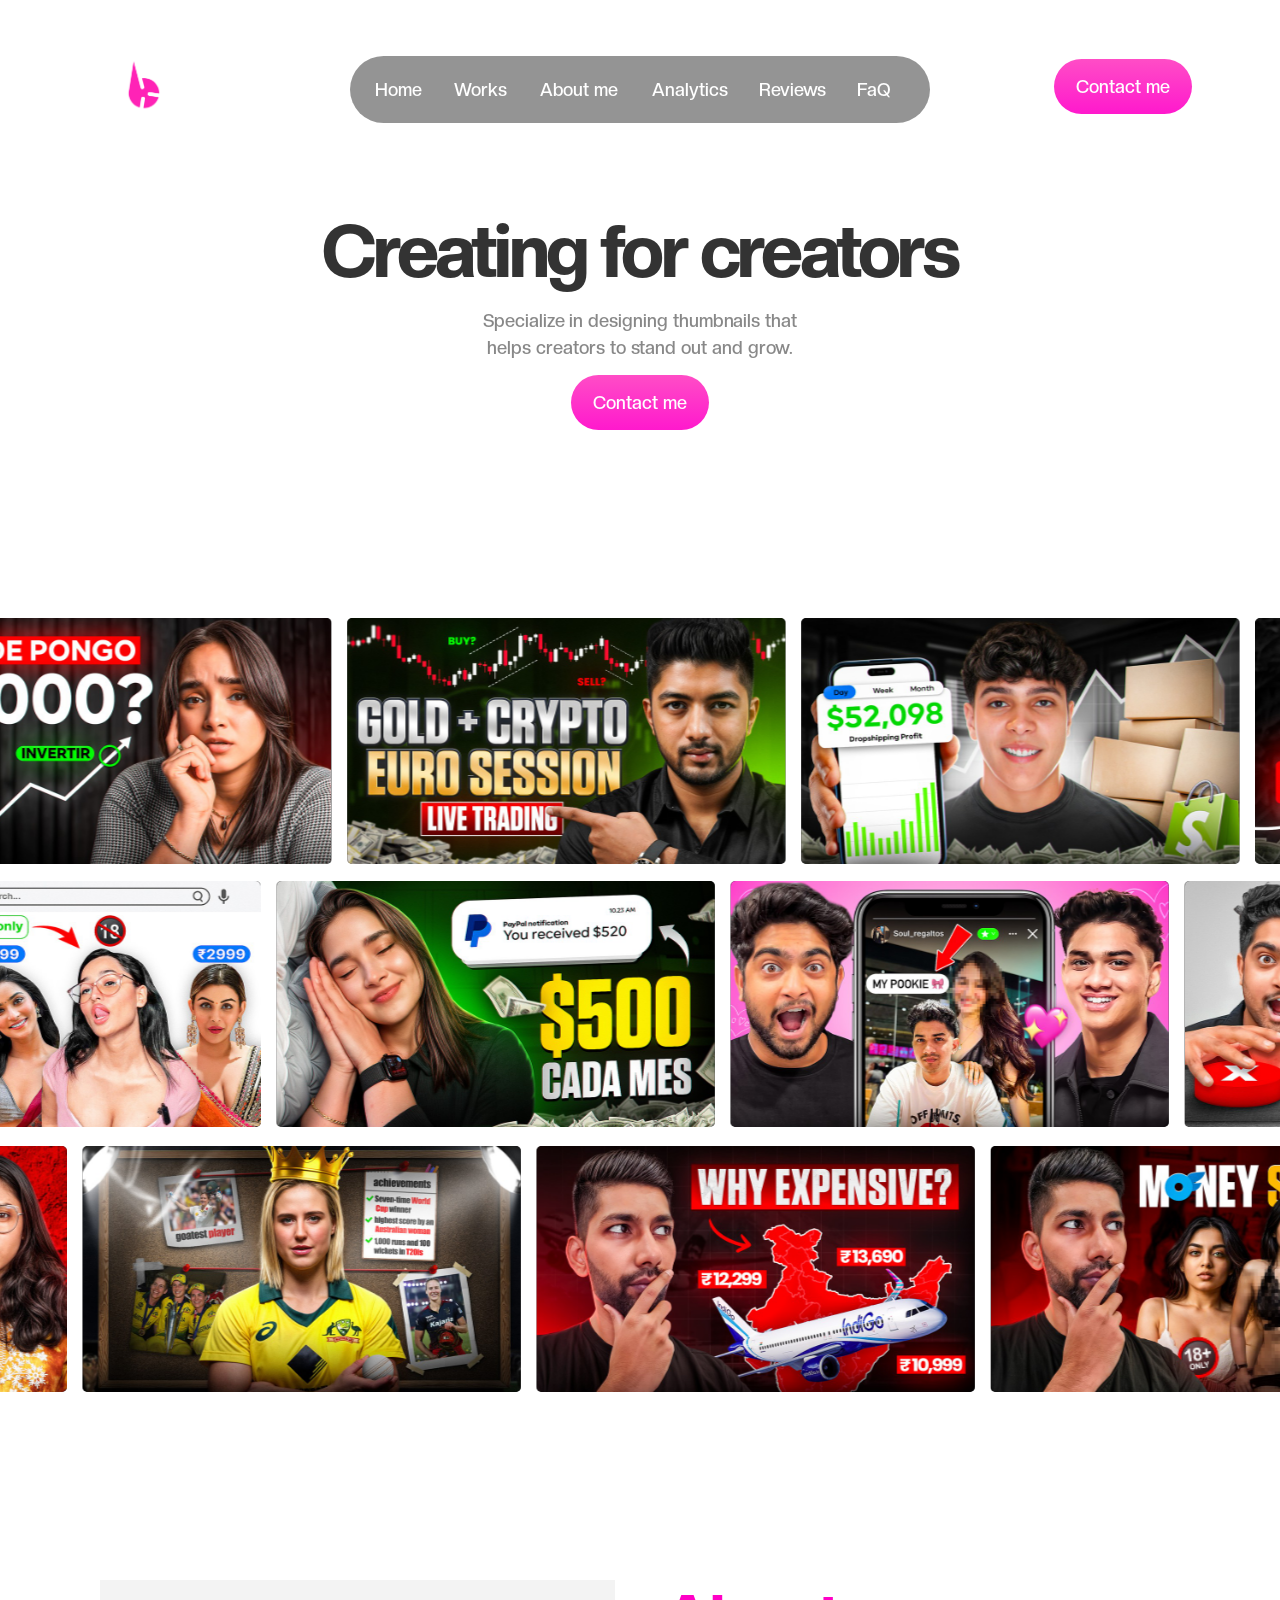
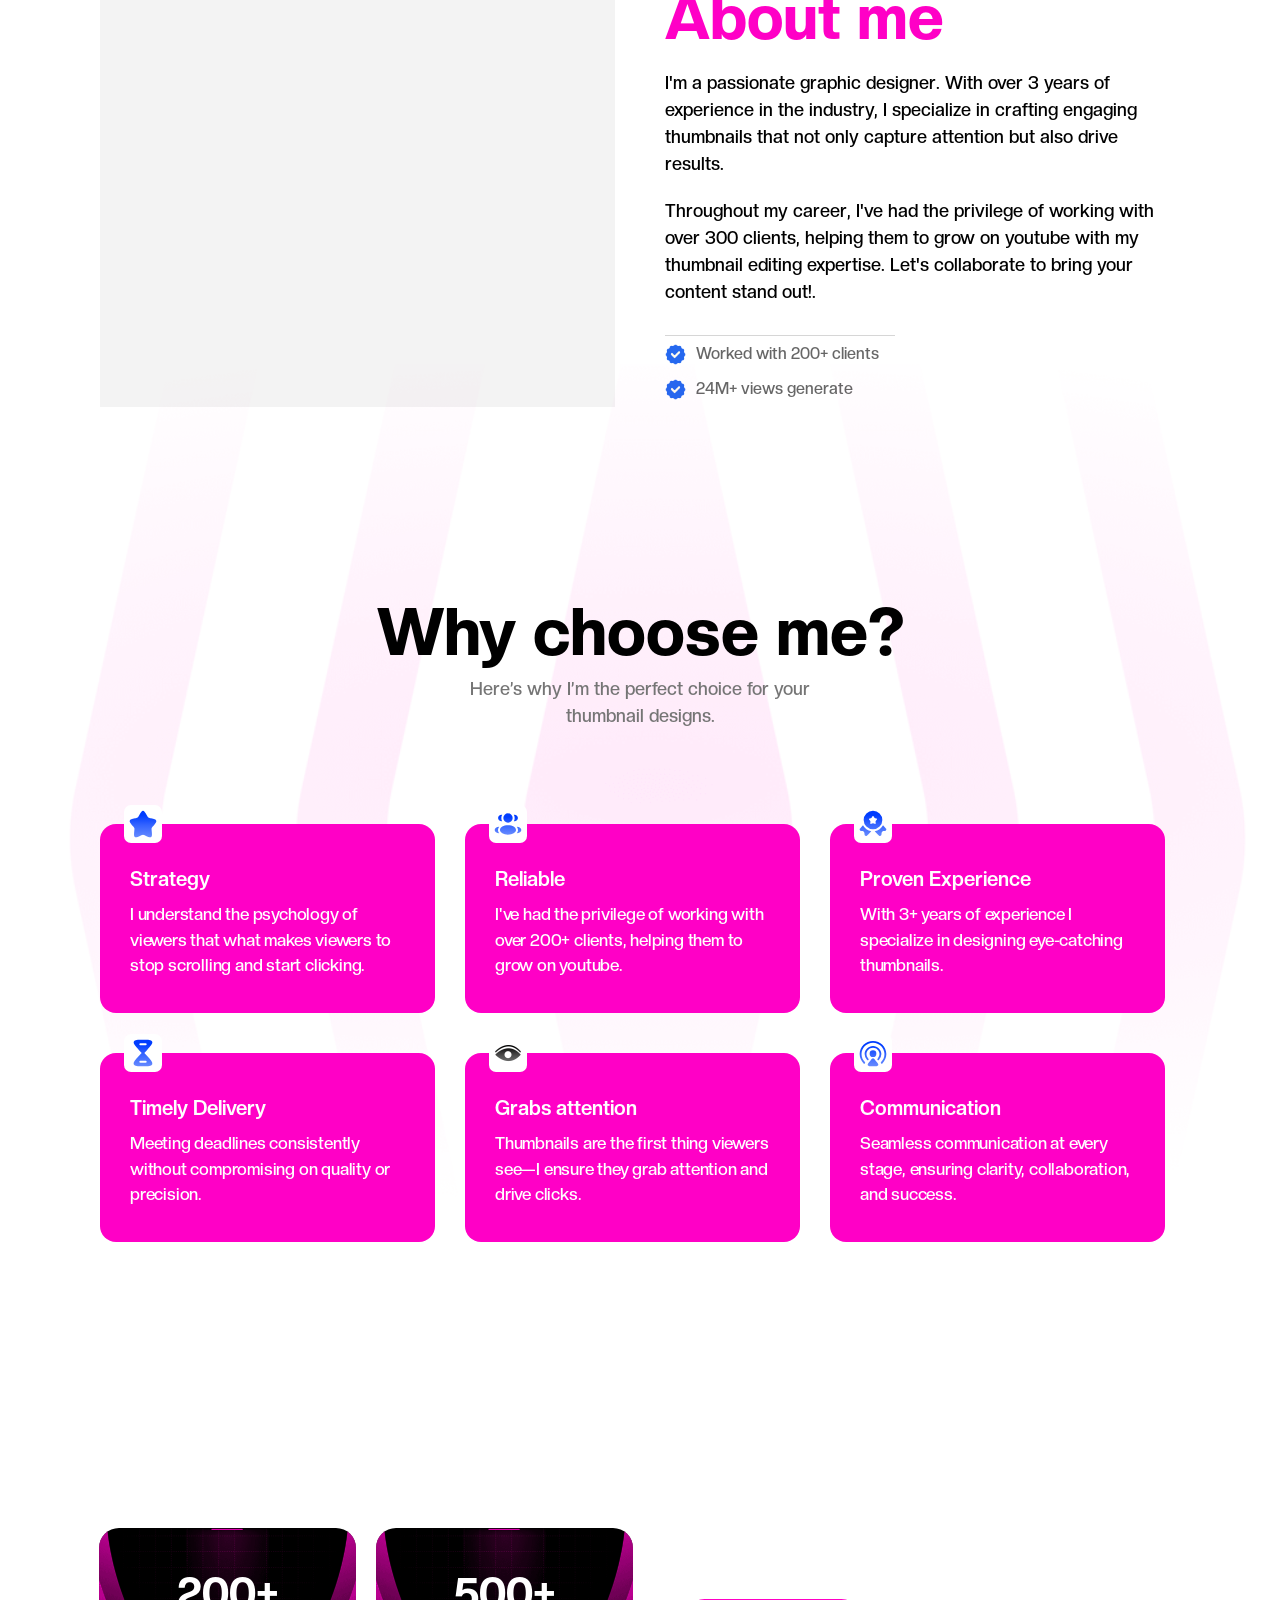
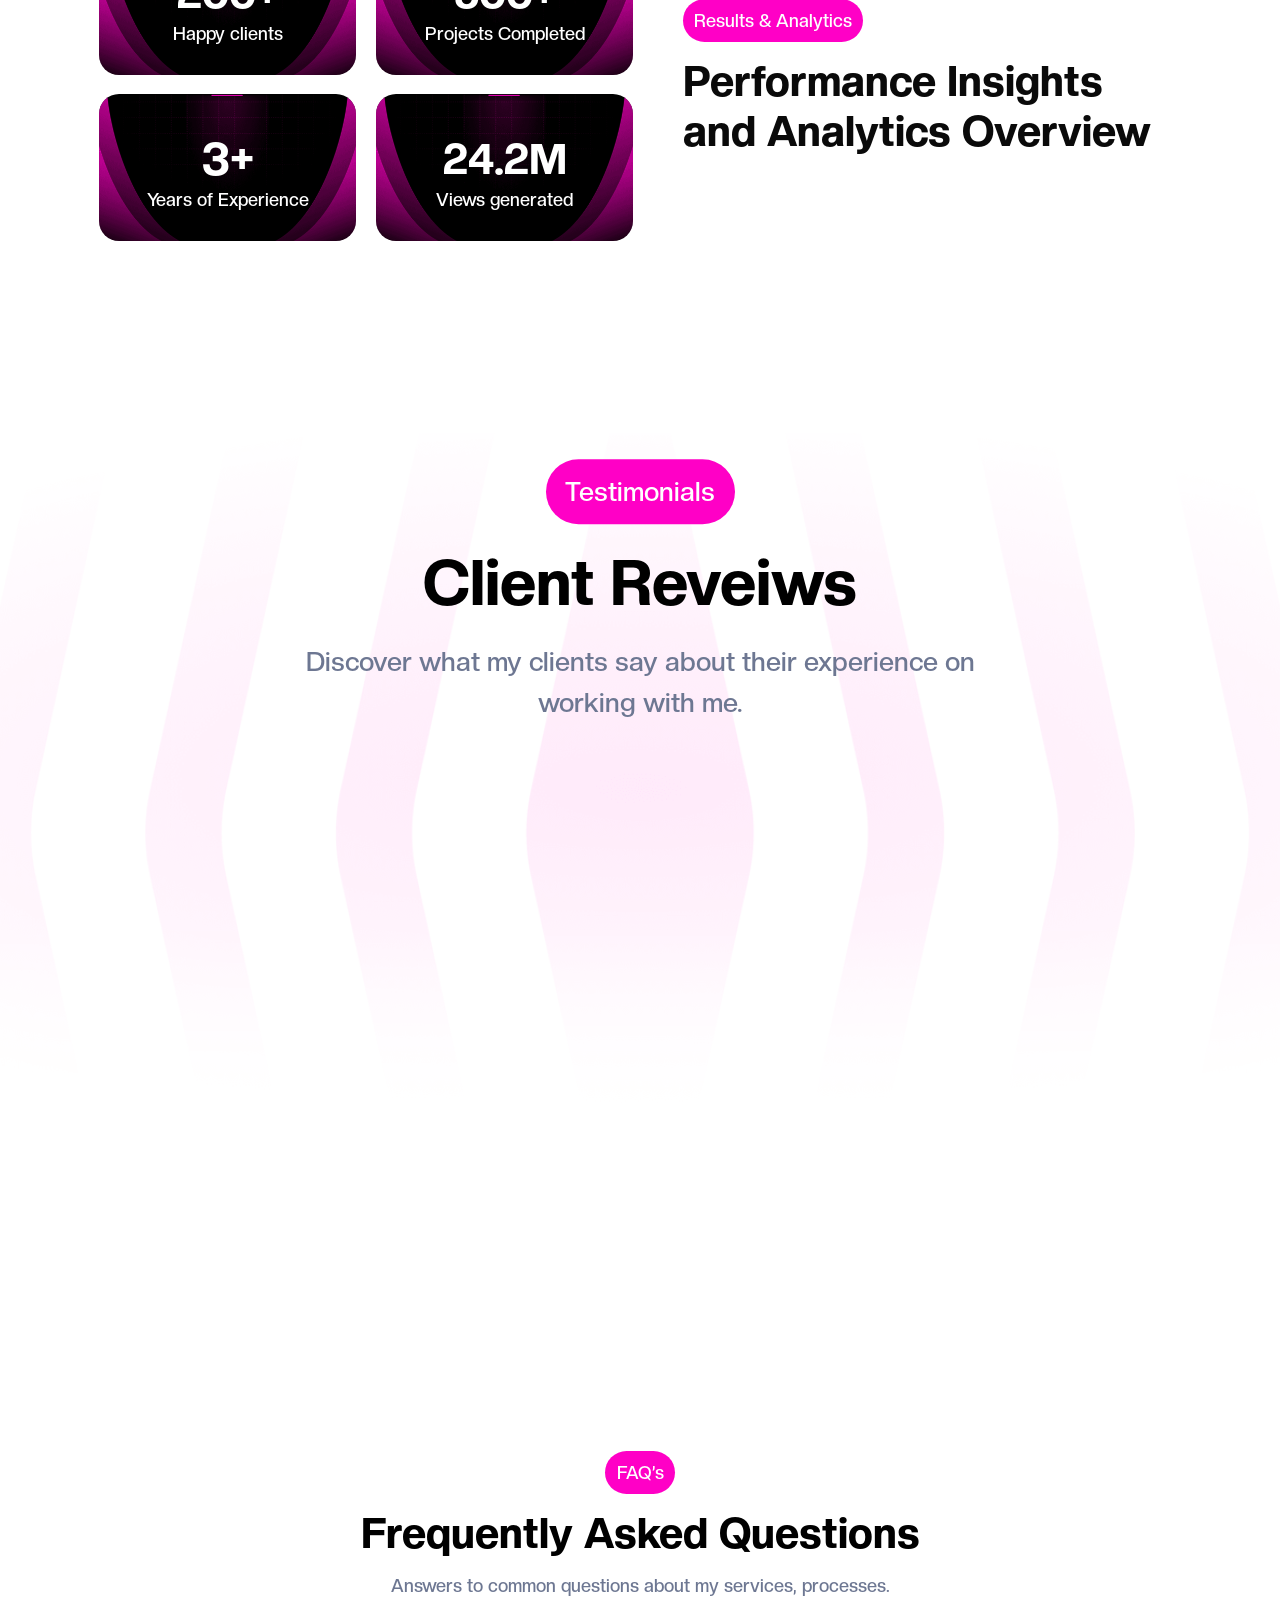
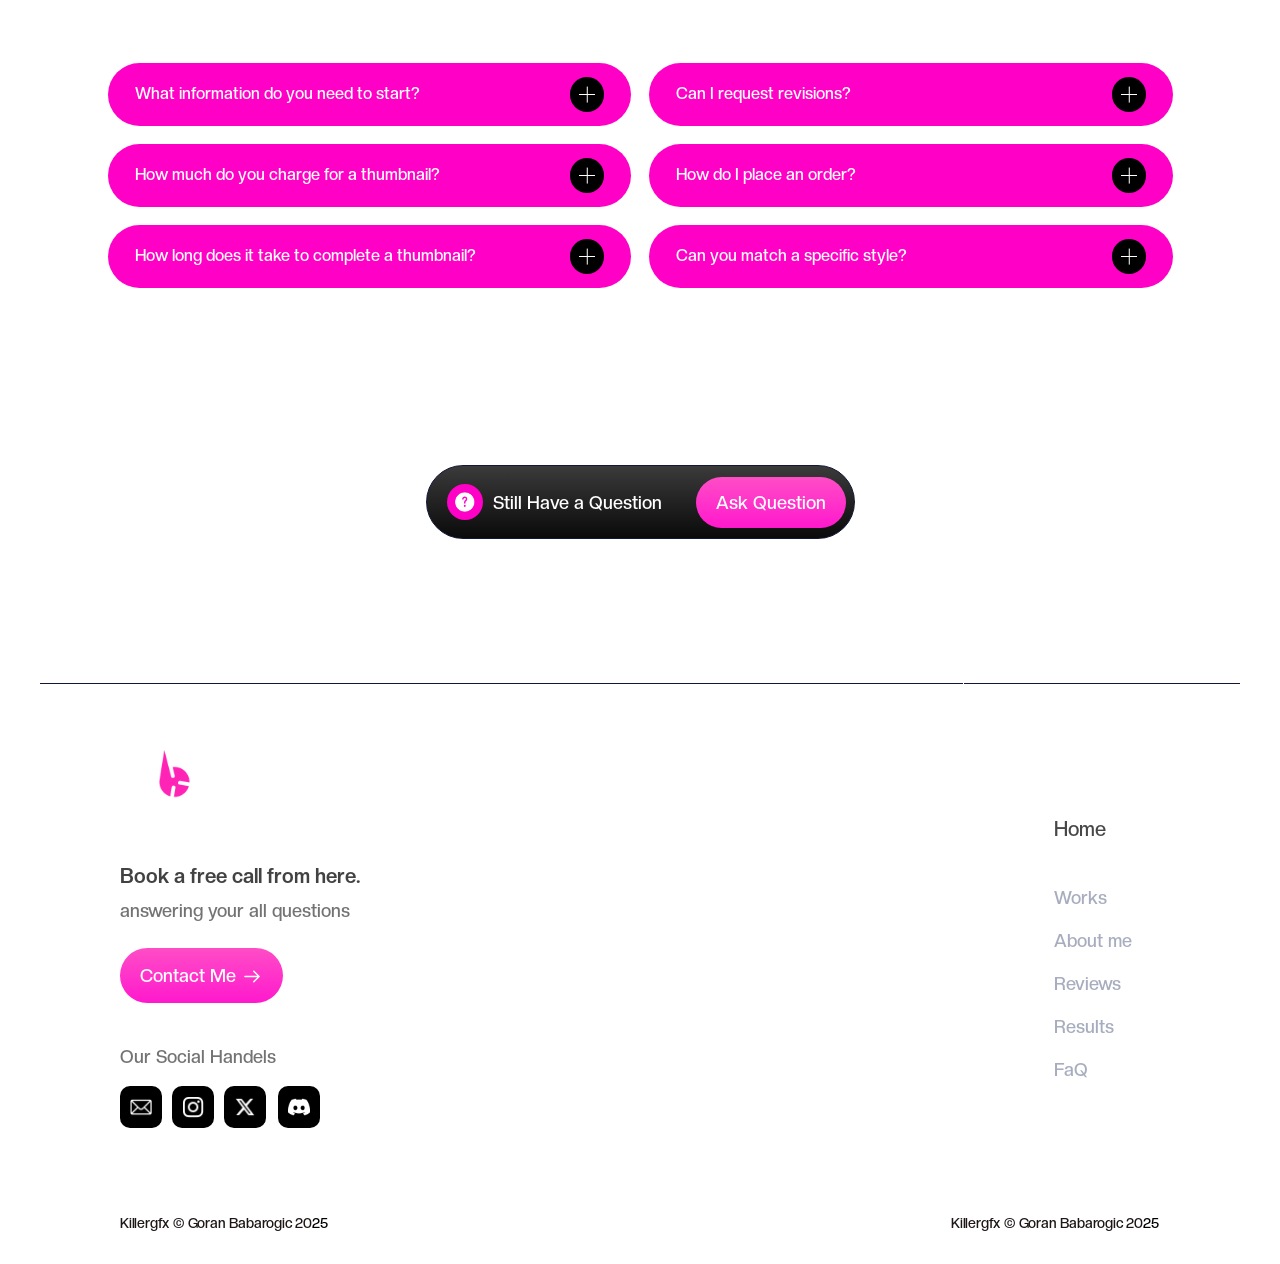
<file: index.html>
<!DOCTYPE html>
<html lang="en">
<head>
  <meta charset="UTF-8">
  <meta name="viewport" content="width=device-width, initial-scale=1, viewport-fit=cover">
  <meta name="description" content="I'm a passionate graphic designer with 3+ years of experience, specializing in eye-catching YouTube thumbnails that drive results. I've worked with 300+ clients, helping their content stand out. Let’s collaborate!">
  <meta property="og:type" content="website">
  <meta property="og:title" content="Killer Gfx">
  <meta property="og:description" content="I'm a passionate graphic designer with 3+ years of experience, specializing in eye-catching YouTube thumbnails that drive results. I've worked with 300+ clients, helping their content stand out. Let’s collaborate!">
  <meta property="og:image" content="assets/img/og.png">
  <meta name="twitter:card" content="summary_large_image">
  <meta name="twitter:title" content="Killer Gfx">
  <meta name="twitter:description" content="I'm a passionate graphic designer with 3+ years of experience, specializing in eye-catching YouTube thumbnails that drive results. I've worked with 300+ clients, helping their content stand out. Let’s collaborate!">
  <meta name="twitter:image" content="assets/img/og.png">
  <meta name="robots" content="max-image-preview:large">
  <title>Killer Gfx</title>
  <link rel="icon" type="image/png" href="assets/img/favicon.png">
  <link rel="apple-touch-icon" href="assets/img/apple-touch-icon.png">
  <link rel="preload" href="assets/fonts/creato-display/CreatoDisplay-Medium.woff2" as="font" type="font/woff2" crossorigin>
  <link rel="preload" href="assets/fonts/creato-display/CreatoDisplay-ExtraBold.woff2" as="font" type="font/woff2" crossorigin>
  <link rel="stylesheet" href="assets/vendor/lenis.css">
  <link rel="stylesheet" href="styles.css">
  <script>document.documentElement.classList.add('js');</script>
</head>
<body>
  <svg width="0" height="0" aria-hidden="true" focusable="false" style="position:absolute">
    <symbol id="star" viewBox="0 0 20 20">
      <path d="M9.049 2.927c.299-.921 1.603-.921 1.902 0l1.07 3.292a1 1 0 0 0 .951.691h3.461c.969 0 1.371 1.239.588 1.809l-2.8 2.034a1 1 0 0 0-.364 1.118l1.07 3.292c.299.921-.755 1.688-1.539 1.118l-2.8-2.034a1 1 0 0 0-1.176 0l-2.8 2.034c-.784.57-1.838-.197-1.539-1.118l1.07-3.292a1 1 0 0 0-.364-1.118L2.98 8.719c-.783-.57-.38-1.809.588-1.809h3.461a1 1 0 0 0 .951-.691l1.07-3.292Z" fill="#ff00c6"/>
    </symbol>
  </svg>

  <nav class="nav" aria-label="Main navigation">
    <div class="nav-inner">
      <a class="nav-logo" href="index.html" aria-label="Killergfx home">
        <img src="assets/img/logo.png" width="99" height="56" alt="Killergfx">
      </a>
      <div class="nav-pill">
        <div class="nav-links">
          <a class="nav-link" href="#home">Home</a>
          <a class="nav-link" href="#portfolio">Works</a>
          <a class="nav-link" href="#about">About me</a>
          <a class="nav-link" href="#result-analytics">Analytics</a>
          <a class="nav-link" href="#testimonials">Reviews</a>
          <a class="nav-link" href="#faq">FaQ</a>
        </div>
      </div>
      <a class="btn-pink nav-cta" href="contact.html">Contact me</a>
      <button class="nav-toggle" type="button" aria-expanded="false" aria-controls="mobileMenu" aria-label="Open menu">
        <span class="nav-toggle-icon" aria-hidden="true"><i></i><i></i></span>
      </button>
    </div>
  </nav>

  <div class="mobile-menu" id="mobileMenu" aria-hidden="true" inert data-lenis-prevent>
    <div class="mobile-menu-inner">
      <p class="mobile-menu-kicker">Explore</p>
      <nav class="mobile-menu-links" aria-label="Mobile navigation">
        <a href="#home"><span>Home</span><span aria-hidden="true">01</span></a>
        <a href="#portfolio"><span>Works</span><span aria-hidden="true">02</span></a>
        <a href="#about"><span>About me</span><span aria-hidden="true">03</span></a>
        <a href="#result-analytics"><span>Analytics</span><span aria-hidden="true">04</span></a>
        <a href="#testimonials"><span>Reviews</span><span aria-hidden="true">05</span></a>
        <a href="#faq"><span>FAQ</span><span aria-hidden="true">06</span></a>
      </nav>
      <div class="mobile-menu-foot">
        <p>Have a thumbnail in mind?</p>
        <a class="btn-pink mobile-menu-cta" href="contact.html">Let’s talk</a>
        <a class="mobile-menu-mail" href="mailto:sameerkumar04300@gmail.com">sameerkumar04300@gmail.com</a>
      </div>
    </div>
  </div>

  <main class="page">
    <header class="hero" id="home">
      <div class="hero-mobile-badge"><span aria-hidden="true"></span> Open for new projects</div>
      <h1 class="hero-title"><span>Creating for</span> <span class="hero-title-last">creators</span></h1>
      <p class="hero-sub">Specialize in designing thumbnails that <br>helps creators to stand out and grow.</p>
      <div class="hero-mobile-proof" aria-label="Trusted by more than 300 creators">
        <div class="hero-avatars" aria-hidden="true">
          <img src="assets/img/avatar-1.jpg" width="36" height="36" alt="">
          <img src="assets/img/avatar-2.jpg" width="36" height="36" alt="">
          <img src="assets/img/avatar-3.jpg" width="36" height="36" alt="">
        </div>
        <p><strong>300+</strong> creators helped</p>
      </div>
      <a class="btn-pink hero-cta" href="contact.html">Contact me</a>
    </header>

    <header class="portfolio-mobile-head">
      <div>
        <p class="eyebrow">Selected work</p>
        <h2>Thumbnails that stop the scroll</h2>
      </div>
      <p class="portfolio-mobile-meta">30+ recent designs</p>
    </header>

    <section class="portfolio" id="portfolio" aria-label="Selected thumbnail work">
      <div class="marquee-row" data-speed="50" data-direction="left">
        <div class="marquee-track">
          <div class="thumb"><img src="assets/thumbs/r1-01.jpg" width="438" height="246" alt="Thumbnail design 1" loading="eager"></div>
          <div class="thumb"><img src="assets/thumbs/r1-02.jpg" width="438" height="246" alt="Thumbnail design 2"></div>
          <div class="thumb"><img src="assets/thumbs/r1-03.jpg" width="438" height="246" alt="Thumbnail design 3"></div>
          <div class="thumb"><img src="assets/thumbs/r1-04.jpg" width="438" height="246" alt="Thumbnail design 4"></div>
          <div class="thumb"><img src="assets/thumbs/r1-05.jpg" width="438" height="246" alt="Thumbnail design 5"></div>
          <div class="thumb"><img src="assets/thumbs/r1-06.jpg" width="438" height="246" alt="Thumbnail design 6"></div>
          <div class="thumb"><img src="assets/thumbs/r1-07.jpg" width="438" height="246" alt="Thumbnail design 7"></div>
          <div class="thumb"><img src="assets/thumbs/r1-08.jpg" width="438" height="246" alt="Thumbnail design 8"></div>
          <div class="thumb"><img src="assets/thumbs/r1-09.jpg" width="438" height="246" alt="Thumbnail design 9"></div>
          <div class="thumb"><img src="assets/thumbs/r1-10.jpg" width="438" height="246" alt="Thumbnail design 10"></div>
        </div>
      </div>
      <div class="marquee-row" data-speed="50" data-direction="right" data-offset="170">
        <div class="marquee-track">
          <div class="thumb"><img src="assets/thumbs/r2-01.jpg" width="438" height="246" alt="Thumbnail design 11"></div>
          <div class="thumb"><img src="assets/thumbs/r2-02.jpg" width="438" height="246" alt="Thumbnail design 12"></div>
          <div class="thumb"><img src="assets/thumbs/r2-03.jpg" width="438" height="246" alt="Thumbnail design 13"></div>
          <div class="thumb"><img src="assets/thumbs/r2-04.jpg" width="438" height="246" alt="Thumbnail design 14"></div>
          <div class="thumb"><img src="assets/thumbs/r2-05.jpg" width="438" height="246" alt="Thumbnail design 15"></div>
          <div class="thumb"><img src="assets/thumbs/r2-06.jpg" width="438" height="246" alt="Thumbnail design 16"></div>
          <div class="thumb"><img src="assets/thumbs/r2-07.jpg" width="438" height="246" alt="Thumbnail design 17"></div>
          <div class="thumb"><img src="assets/thumbs/r2-08.jpg" width="438" height="246" alt="Thumbnail design 18"></div>
          <div class="thumb"><img src="assets/thumbs/r2-09.jpg" width="438" height="246" alt="Thumbnail design 19"></div>
          <div class="thumb"><img src="assets/thumbs/r2-10.jpg" width="438" height="246" alt="Thumbnail design 20"></div>
          <div class="thumb"><img src="assets/thumbs/r2-11.jpg" width="438" height="246" alt="Thumbnail design 21"></div>
        </div>
      </div>
      <div class="marquee-row" data-speed="50" data-direction="right" data-offset="430">
        <div class="marquee-track">
          <div class="thumb"><img src="assets/thumbs/r3-01.jpg" width="438" height="246" alt="Thumbnail design 22"></div>
          <div class="thumb"><img src="assets/thumbs/r3-02.jpg" width="438" height="246" alt="Thumbnail design 23"></div>
          <div class="thumb"><img src="assets/thumbs/r3-03.jpg" width="438" height="246" alt="Thumbnail design 24"></div>
          <div class="thumb"><img src="assets/thumbs/r3-04.jpg" width="438" height="246" alt="Thumbnail design 25"></div>
          <div class="thumb"><img src="assets/thumbs/r3-05.jpg" width="438" height="246" alt="Thumbnail design 26"></div>
          <div class="thumb"><img src="assets/thumbs/r3-06.jpg" width="438" height="246" alt="Thumbnail design 27"></div>
          <div class="thumb"><img src="assets/thumbs/r3-07.jpg" width="438" height="246" alt="Thumbnail design 28"></div>
          <div class="thumb"><img src="assets/thumbs/r3-08.jpg" width="438" height="246" alt="Thumbnail design 29"></div>
          <div class="thumb"><img src="assets/thumbs/r3-09.jpg" width="438" height="246" alt="Thumbnail design 30"></div>
        </div>
      </div>
    </section>

    <div class="about-wrap">
      <section class="about" id="about">
        <div class="about-video">
          <video src="assets/video/about.mp4" autoplay muted loop playsinline preload="auto" aria-label="Showreel of thumbnail work"></video>
        </div>
        <div class="about-content">
          <h2>About me</h2>
          <div class="about-copy">
            <p>I'm a passionate graphic designer. With over 3 years of experience in the industry, I specialize in crafting engaging thumbnails that not only capture attention but also drive results.</p>
            <p>Throughout my career, I've had the privilege of working with over 300 clients, helping them to grow on youtube with my thumbnail editing expertise. Let's collaborate to bring your content stand out!.</p>
          </div>
          <div class="about-divider"></div>
          <div class="about-points">
            <div class="about-point"><img src="assets/img/check.png" width="21" height="21" alt=""> <span>Worked with 200+ clients</span></div>
            <div class="about-point"><img src="assets/img/check.png" width="21" height="21" alt=""> <span>24M+ views generate</span></div>
          </div>
        </div>
      </section>

      <section class="why" id="why-us">
        <div class="why-design" aria-hidden="true"><img src="assets/img/design.png" alt=""></div>
        <div class="why-header">
          <h2>Why choose me?</h2>
          <p>Here’s why I’m the perfect choice for your thumbnail designs.</p>
        </div>
        <div class="why-grid">
          <div class="why-row">
            <article class="why-card">
              <div class="why-icon"><img src="assets/img/icon-strategy.svg" alt=""></div>
              <h3>Strategy</h3>
              <p>I understand the psychology of viewers that what makes viewers to stop scrolling and start clicking.</p>
            </article>
            <article class="why-card">
              <div class="why-icon"><img src="assets/img/icon-reliable.svg" alt=""></div>
              <h3>Reliable</h3>
              <p>I've had the privilege of working with over 200+ clients, helping them to grow on youtube.</p>
            </article>
            <article class="why-card">
              <div class="why-icon"><img src="assets/img/icon-experience.svg" alt=""></div>
              <h3>Proven Experience</h3>
              <p>With 3+ years of experience I specialize in designing eye-catching thumbnails.</p>
            </article>
          </div>
          <div class="why-row">
            <article class="why-card">
              <div class="why-icon"><img src="assets/img/icon-timely.svg" alt=""></div>
              <h3>Timely Delivery</h3>
              <p>Meeting deadlines consistently without compromising on quality or precision.</p>
            </article>
            <article class="why-card">
              <div class="why-icon"><img src="assets/img/icon-attention.png" alt=""></div>
              <h3>Grabs attention</h3>
              <p>Thumbnails are the first thing viewers see—I ensure they grab attention and drive clicks.</p>
            </article>
            <article class="why-card">
              <div class="why-icon"><img src="assets/img/icon-communication.svg" alt=""></div>
              <h3>Communication</h3>
              <p>Seamless communication at every stage, ensuring clarity, collaboration, and success.</p>
            </article>
          </div>
        </div>
      </section>
    </div>

    <section class="results" id="result-analytics" aria-label="Results and analytics">
      <div class="results-cards">
        <article class="stat-card">
          <img src="assets/img/result-bg.png" alt="">
          <h2>200+</h2>
          <p>Happy clients</p>
        </article>
        <article class="stat-card">
          <img src="assets/img/result-bg.png" alt="">
          <h2>500+</h2>
          <p>Projects Completed</p>
        </article>
        <article class="stat-card stat-card--small">
          <img src="assets/img/result-bg.png" alt="">
          <h2 data-years>1+</h2>
          <p>Years of Experience</p>
        </article>
        <article class="stat-card">
          <img src="assets/img/result-bg.png" alt="">
          <h2>24.2M</h2>
          <p>Views generated</p>
        </article>
      </div>
      <div class="results-right">
        <div class="pill">Results &amp; Analytics</div>
        <h2>Performance Insights and Analytics Overview</h2>
      </div>
    </section>

    <section class="testimonials" id="testimonials">
      <div class="testi-design" aria-hidden="true"><img src="assets/img/design.png" alt=""></div>
      <div class="testi-head">
        <div class="pill">Testimonials</div>
        <h2>Client Reveiws</h2>
        <p>Discover what my clients say about their experience on working with me.</p>
      </div>
      <p class="testi-swipe" aria-hidden="true">Swipe to explore <span>→</span></p>
    </section>

    <div class="testi-ticker" aria-label="Client testimonials">
      <ul class="testi-track" id="testiTrack">
        <li>
          <article class="testi-card">
            <div class="testi-content">
              <div class="testi-top">
                <div class="testi-avatar"><img src="assets/img/avatar-1.jpg" width="50" height="50" alt="Jazmin bautista"></div>
                <div class="testi-social" aria-hidden="true"></div>
              </div>
              <div class="testi-middle">
                <div class="stars" aria-label="5 out of 5 stars">
                  <svg viewBox="0 0 20 20"><use href="#star"/></svg><svg viewBox="0 0 20 20"><use href="#star"/></svg><svg viewBox="0 0 20 20"><use href="#star"/></svg><svg viewBox="0 0 20 20"><use href="#star"/></svg><svg viewBox="0 0 20 20"><use href="#star"/></svg>
                </div>
                <p class="testi-body">I really love your work. While there’s tons of thumbnail designers I really love how you are professional and able to turn in work very efficiently.</p>
              </div>
              <div class="testi-bottom">
                <div class="testi-sep"></div>
                <div class="testi-meta">
                  <p class="testi-name">Jazmin bautista</p>
                  <p class="testi-subs">66.9k subcribers</p>
                </div>
              </div>
            </div>
          </article>
        </li>
        <li>
          <article class="testi-card">
            <div class="testi-content">
              <div class="testi-top">
                <div class="testi-avatar"><img src="assets/img/avatar-2.jpg" width="50" height="50" alt="Traders paradise"></div>
                <div class="testi-social" aria-hidden="true"></div>
              </div>
              <div class="testi-middle">
                <div class="stars" aria-label="5 out of 5 stars">
                  <svg viewBox="0 0 20 20"><use href="#star"/></svg><svg viewBox="0 0 20 20"><use href="#star"/></svg><svg viewBox="0 0 20 20"><use href="#star"/></svg><svg viewBox="0 0 20 20"><use href="#star"/></svg><svg viewBox="0 0 20 20"><use href="#star"/></svg>
                </div>
                <p class="testi-body">we are working together since last 6 months, and his thumbnails are so good that its not only make my videos clickable but also save my time.</p>
              </div>
              <div class="testi-bottom">
                <div class="testi-sep"></div>
                <div class="testi-meta">
                  <p class="testi-name">Traders paradise</p>
                  <p class="testi-subs">736k subcribers</p>
                </div>
              </div>
            </div>
          </article>
        </li>
        <li>
          <article class="testi-card">
            <div class="testi-content">
              <div class="testi-top">
                <div class="testi-avatar"><img src="assets/img/avatar-3.jpg" width="50" height="50" alt="Emiir"></div>
                <div class="testi-social" aria-hidden="true"></div>
              </div>
              <div class="testi-middle">
                <div class="stars" aria-label="5 out of 5 stars">
                  <svg viewBox="0 0 20 20"><use href="#star"/></svg><svg viewBox="0 0 20 20"><use href="#star"/></svg><svg viewBox="0 0 20 20"><use href="#star"/></svg><svg viewBox="0 0 20 20"><use href="#star"/></svg><svg viewBox="0 0 20 20"><use href="#star"/></svg>
                </div>
                <p class="testi-body">"I absolutely love his gaming thumbnails! If you're looking for a top-notch thumbnail designer, I highly recommend him. His work is simply amazing!</p>
              </div>
              <div class="testi-bottom">
                <div class="testi-sep"></div>
                <div class="testi-meta">
                  <p class="testi-name">Emiir</p>
                  <p class="testi-subs">43.7k subcribers</p>
                </div>
              </div>
            </div>
          </article>
        </li>
        <li>
          <article class="testi-card">
            <div class="testi-content">
              <div class="testi-top">
                <div class="testi-avatar"><img src="assets/img/avatar-4.jpg" width="50" height="50" alt="Genz veda"></div>
                <div class="testi-social" aria-hidden="true"></div>
              </div>
              <div class="testi-middle">
                <div class="stars" aria-label="4 out of 5 stars">
                  <svg viewBox="0 0 20 20"><use href="#star"/></svg><svg viewBox="0 0 20 20"><use href="#star"/></svg><svg viewBox="0 0 20 20"><use href="#star"/></svg><svg viewBox="0 0 20 20"><use href="#star"/></svg>
                </div>
                <p class="testi-body">Not only does he create amazing thumbnails, but he also delivers them quickly without compromising on quality.</p>
              </div>
              <div class="testi-bottom">
                <div class="testi-sep"></div>
                <div class="testi-meta">
                  <p class="testi-name">Genz veda</p>
                  <p class="testi-subs">19.6k subcribers</p>
                </div>
              </div>
            </div>
          </article>
        </li>
        <li>
          <article class="testi-card">
            <div class="testi-content">
              <div class="testi-top">
                <div class="testi-avatar"><img src="assets/img/avatar-5.jpg" width="50" height="50" alt="Nox cut"></div>
                <div class="testi-social" aria-hidden="true"></div>
              </div>
              <div class="testi-middle">
                <div class="stars" aria-label="4 out of 5 stars">
                  <svg viewBox="0 0 20 20"><use href="#star"/></svg><svg viewBox="0 0 20 20"><use href="#star"/></svg><svg viewBox="0 0 20 20"><use href="#star"/></svg><svg viewBox="0 0 20 20"><use href="#star"/></svg>
                </div>
                <p class="testi-body">Super professional and easy to work with. He understands exactly what I need and delivers eye-catching, high-quality thumbnails every time.</p>
              </div>
              <div class="testi-bottom">
                <div class="testi-sep"></div>
                <div class="testi-meta">
                  <p class="testi-name">Nox cut</p>
                  <p class="testi-subs">51.2k subcribers</p>
                </div>
              </div>
            </div>
          </article>
        </li>
        <li>
          <article class="testi-card">
            <div class="testi-content">
              <div class="testi-top">
                <div class="testi-avatar"><img src="assets/img/avatar-6.jpg" width="50" height="50" alt="Kaizer"></div>
                <div class="testi-social" aria-hidden="true"></div>
              </div>
              <div class="testi-middle">
                <div class="stars" aria-label="5 out of 5 stars">
                  <svg viewBox="0 0 20 20"><use href="#star"/></svg><svg viewBox="0 0 20 20"><use href="#star"/></svg><svg viewBox="0 0 20 20"><use href="#star"/></svg><svg viewBox="0 0 20 20"><use href="#star"/></svg><svg viewBox="0 0 20 20"><use href="#star"/></svg>
                </div>
                <p class="testi-body">I used to struggle with getting views, but his thumbnails changed everything! My click-through rate has improved so much.</p>
              </div>
              <div class="testi-bottom">
                <div class="testi-sep"></div>
                <div class="testi-meta">
                  <p class="testi-name">Kaizer</p>
                  <p class="testi-subs">1.08M subcribers</p>
                </div>
              </div>
            </div>
          </article>
        </li>
        <li>
          <article class="testi-card">
            <div class="testi-content">
              <div class="testi-top">
                <div class="testi-avatar"><img src="assets/img/avatar-7.jpg" width="50" height="50" alt="Dobby is live"></div>
                <div class="testi-social" aria-hidden="true"></div>
              </div>
              <div class="testi-middle">
                <div class="stars" aria-label="5 out of 5 stars">
                  <svg viewBox="0 0 20 20"><use href="#star"/></svg><svg viewBox="0 0 20 20"><use href="#star"/></svg><svg viewBox="0 0 20 20"><use href="#star"/></svg><svg viewBox="0 0 20 20"><use href="#star"/></svg><svg viewBox="0 0 20 20"><use href="#star"/></svg>
                </div>
                <p class="testi-body">I’ve ordered multiple thumbnails, and each one has been flawless. He understands exactly what I need and delivers high-quality designs.</p>
              </div>
              <div class="testi-bottom">
                <div class="testi-sep"></div>
                <div class="testi-meta">
                  <p class="testi-name">Dobby is live</p>
                  <p class="testi-subs">306k subcribers</p>
                </div>
              </div>
            </div>
          </article>
        </li>
        <li>
          <article class="testi-card">
            <div class="testi-content">
              <div class="testi-top">
                <div class="testi-avatar"><img src="assets/img/avatar-8.jpg" width="50" height="50" alt="Sully's advise"></div>
                <div class="testi-social" aria-hidden="true"></div>
              </div>
              <div class="testi-middle">
                <div class="stars" aria-label="5 out of 5 stars">
                  <svg viewBox="0 0 20 20"><use href="#star"/></svg><svg viewBox="0 0 20 20"><use href="#star"/></svg><svg viewBox="0 0 20 20"><use href="#star"/></svg><svg viewBox="0 0 20 20"><use href="#star"/></svg><svg viewBox="0 0 20 20"><use href="#star"/></svg>
                </div>
                <p class="testi-body">He knows how thumbnails works on youtube as per your audience, the CTR i'm getting now is crazy, thank-you so much for your efforts.</p>
              </div>
              <div class="testi-bottom">
                <div class="testi-sep"></div>
                <div class="testi-meta">
                  <p class="testi-name">Sully's advise</p>
                  <p class="testi-subs">156k subcribers</p>
                </div>
              </div>
            </div>
          </article>
        </li>
      </ul>
    </div>

    <header class="faq-outer">
      <div class="faq-inner" id="faq">
        <div class="faq-head">
          <div class="pill">FAQ’s</div>
          <h2>Frequently Asked Questions</h2>
          <p>Answers to common questions about my services, processes.</p>
        </div>

        <div class="faq-grid-wrap">
          <div class="faq-grid">
            <div class="faq-col">
            <div class="faq-item">
              <div class="faq-card">
                <button class="faq-btn" type="button" aria-expanded="false" aria-controls="faq-a1">
                  <span class="faq-question">What information do you need to start?</span>
                  <span class="faq-icon" aria-hidden="true"><i></i><i></i></span>
                </button>
                <div class="faq-answer" id="faq-a1" role="region">
                  <div>
                    <div class="faq-answer-inner">
                      <div class="faq-line"></div>
                      <div class="faq-answer-text">I typically need:<br><br>~Video/topic details.<br><br>~Preferred text/title.<br><br>~Any specific images or thumbnail refrences.<br><br>Color/style preferences.</div>
                    </div>
                  </div>
                </div>
              </div>
            </div>
            <div class="faq-item">
              <div class="faq-card">
                <button class="faq-btn" type="button" aria-expanded="false" aria-controls="faq-a2">
                  <span class="faq-question">How much do you charge for a thumbnail?</span>
                  <span class="faq-icon" aria-hidden="true"><i></i><i></i></span>
                </button>
                <div class="faq-answer" id="faq-a2" role="region">
                  <div>
                    <div class="faq-answer-inner">
                      <div class="faq-line"></div>
                      <div class="faq-answer-text">My pricing depends on the complexity and the type of the thumbnail.</div>
                    </div>
                  </div>
                </div>
              </div>
            </div>
            <div class="faq-item">
              <div class="faq-card">
                <button class="faq-btn" type="button" aria-expanded="false" aria-controls="faq-a3">
                  <span class="faq-question">How long does it take to complete a thumbnail?</span>
                  <span class="faq-icon" aria-hidden="true"><i></i><i></i></span>
                </button>
                <div class="faq-answer" id="faq-a3" role="region">
                  <div>
                    <div class="faq-answer-inner">
                      <div class="faq-line"></div>
                      <div class="faq-answer-text">A thumbnail is usually takes 24-48 hours, but urgent requests can be accommodated.</div>
                    </div>
                  </div>
                </div>
              </div>
            </div>
          </div>

          <div class="faq-col">
            <div class="faq-item">
              <div class="faq-card">
                <button class="faq-btn" type="button" aria-expanded="false" aria-controls="faq-a4">
                  <span class="faq-question">Can I request revisions?</span>
                  <span class="faq-icon" aria-hidden="true"><i></i><i></i></span>
                </button>
                <div class="faq-answer" id="faq-a4" role="region">
                  <div>
                    <div class="faq-answer-inner">
                      <div class="faq-line"></div>
                      <div class="faq-answer-text">Yes! I offer 3 revisions (minor). Additional revisions may have extra costs.</div>
                    </div>
                  </div>
                </div>
              </div>
            </div>
            <div class="faq-item">
              <div class="faq-card">
                <button class="faq-btn" type="button" aria-expanded="false" aria-controls="faq-a5">
                  <span class="faq-question">How do I place an order?</span>
                  <span class="faq-icon" aria-hidden="true"><i></i><i></i></span>
                </button>
                <div class="faq-answer" id="faq-a5" role="region">
                  <div>
                    <div class="faq-answer-inner">
                      <div class="faq-line"></div>
                      <div class="faq-answer-text">Just send me a message with your requirements, and we’ll get started!</div>
                    </div>
                  </div>
                </div>
              </div>
            </div>
            <div class="faq-item">
              <div class="faq-card">
                <button class="faq-btn" type="button" aria-expanded="false" aria-controls="faq-a6">
                  <span class="faq-question">Can you match a specific style?</span>
                  <span class="faq-icon" aria-hidden="true"><i></i><i></i></span>
                </button>
                <div class="faq-answer" id="faq-a6" role="region">
                  <div>
                    <div class="faq-answer-inner">
                      <div class="faq-line"></div>
                      <div class="faq-answer-text">Absolutely! Send me reference images, and I'll create the thumbnail.</div>
                    </div>
                  </div>
                </div>
              </div>
            </div>
          </div>
          </div>
        </div>

        <div class="faq-still">
          <div class="faq-still-sub">
            <div class="faq-still-icon"><img src="assets/img/still-icon.png" alt=""></div>
            <p>Still Have a Question</p>
          </div>
          <a class="faq-ask" href="contact.html">Ask Question</a>
        </div>
      </div>
    </header>

    <footer class="footer">
      <div class="footer-main">
        <a href="index.html" aria-label="Killergfx home"><img class="footer-logo" src="assets/img/footer-logo.png" width="109" height="98" alt="Killergfx"></a>
        <div class="footer-copy">
          <h3>Book a free call from here.</h3>
          <p>answering your all questions</p>
        </div>
        <a class="footer-cta" href="contact.html">Contact Me <img src="assets/img/arrow.svg" width="20" height="20" alt=""></a>
        <div class="footer-socials">
          <h3>Our Social Handels</h3>
          <div class="social-row">
            <a class="social-btn" href="mailto:sameerkumar04300@gmail.com" aria-label="Email"><img src="assets/img/social-linkedin.png" width="22" height="22" alt=""></a>
            <a class="social-btn" href="https://www.instagram.com/ig_killer_gfx" target="_blank" rel="noopener" aria-label="Instagram"><img src="assets/img/social-x.png" width="22" height="22" alt=""></a>
            <a class="social-btn" href="https://x.com/ig_killer_gfx" target="_blank" rel="noopener" aria-label="X"><img src="assets/img/social-instagram.png" width="22" height="22" alt=""></a>
            <a class="social-btn" href="https://discord.gg/qPAbrKvU" target="_blank" rel="noopener" aria-label="Discord"><img src="assets/img/social-discord.png" width="22" height="22" alt=""></a>
          </div>
        </div>
      </div>
      <div class="footer-nav">
        <h3>Home</h3>
        <div class="footer-links">
          <a href="#portfolio">Works</a>
          <a href="#about">About me</a>
          <a href="#testimonials">Reviews</a>
          <a href="#result-analytics">Results</a>
          <a href="#faq">FaQ</a>
        </div>
      </div>
      <div class="footer-legal"><a href="index.html">Killergfx © Goran Babarogic 20</a><span>25</span></div>
      <div class="footer-legal footer-legal--right"><a href="index.html">Killergfx © Goran Babarogic 20</a><span>25</span></div>
    </footer>
  </main>

  <script src="assets/vendor/lenis.min.js" defer></script>
  <script src="script.js" defer></script>
</body>
</html>
</file>
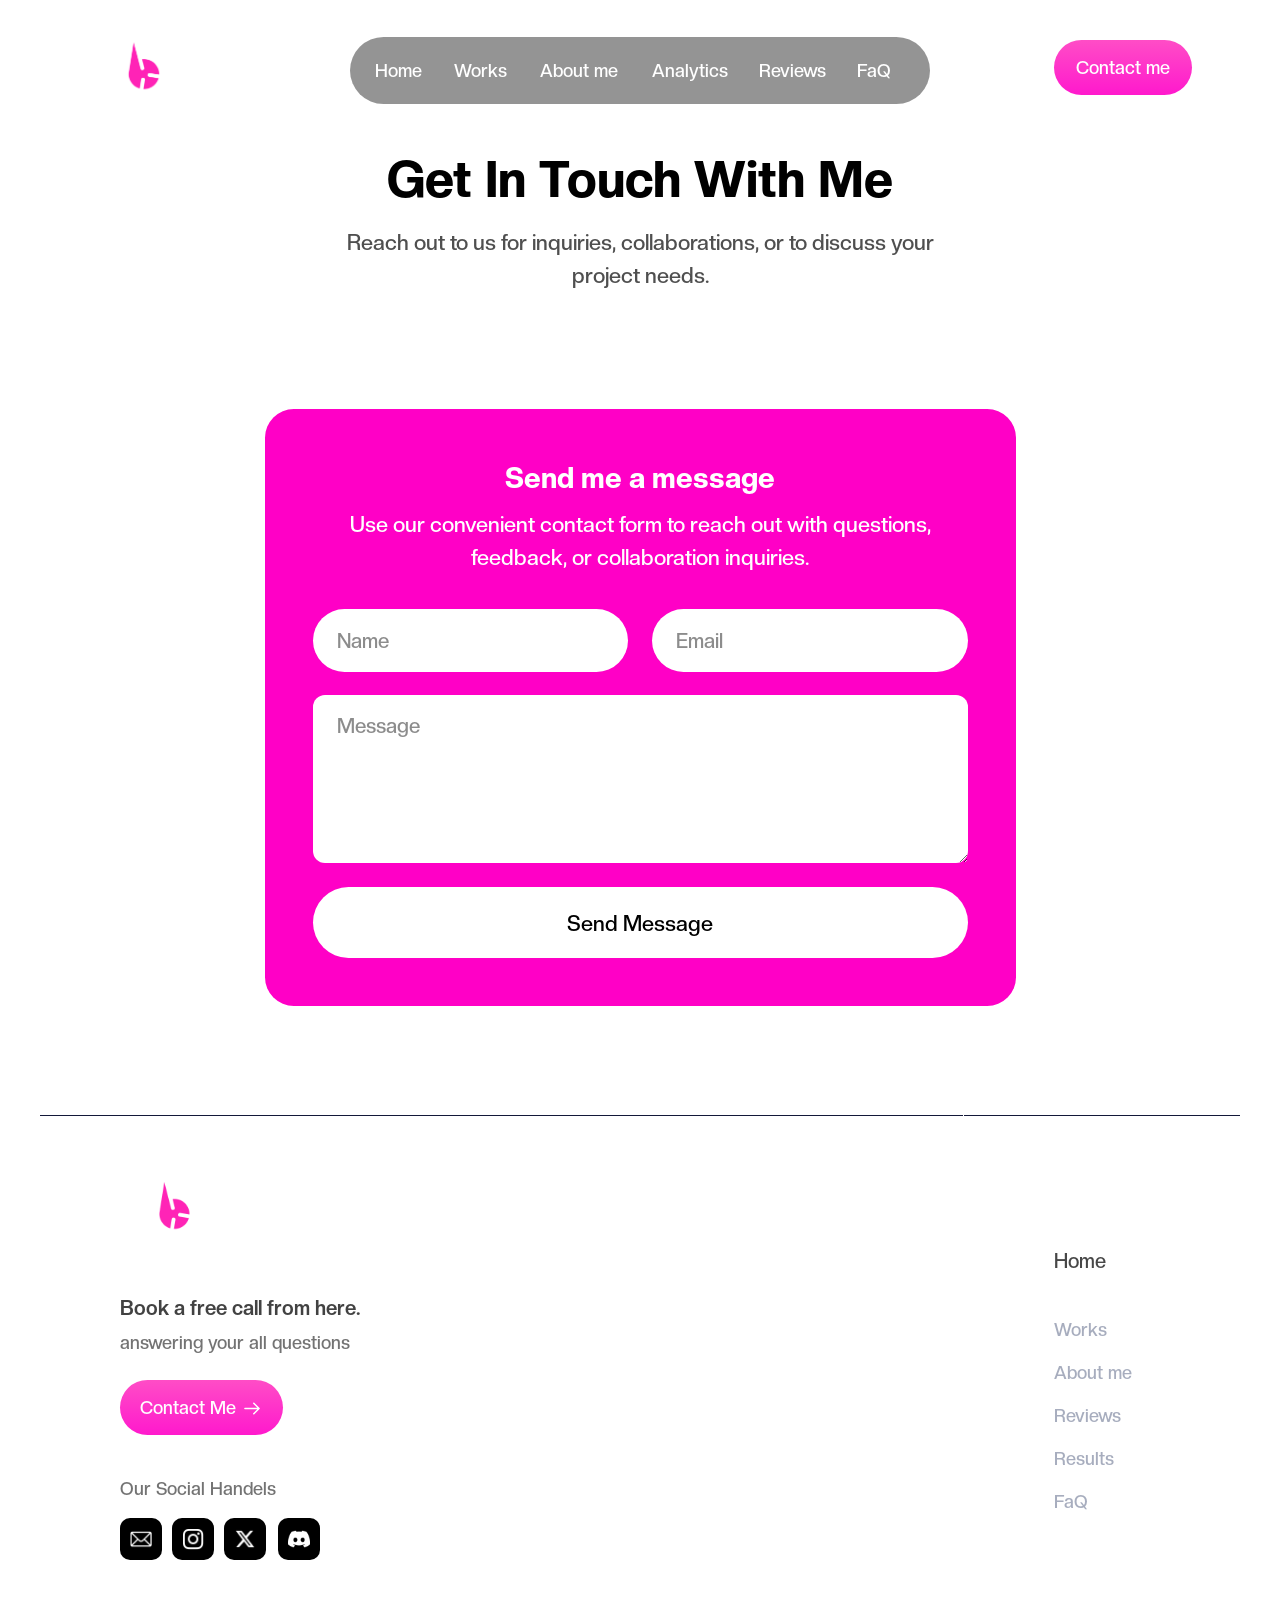
<file: contact.html>
<!DOCTYPE html>
<html lang="en">
<head>
  <meta charset="UTF-8">
  <meta name="viewport" content="width=device-width, initial-scale=1, viewport-fit=cover">
  <meta name="description" content="I'm a passionate graphic designer. With over 3 years of experience in the industry, I specialize in crafting engaging thumbnails that not only capture attention but also drive results.">
  <meta property="og:type" content="website">
  <meta property="og:title" content="Killer Gfx">
  <meta property="og:description" content="I'm a passionate graphic designer. With over 3 years of experience in the industry, I specialize in crafting engaging thumbnails that not only capture attention but also drive results.">
  <meta property="og:image" content="assets/img/og.png">
  <meta name="twitter:card" content="summary_large_image">
  <meta name="twitter:title" content="Killer Gfx">
  <meta name="twitter:description" content="I'm a passionate graphic designer. With over 3 years of experience in the industry, I specialize in crafting engaging thumbnails that not only capture attention but also drive results.">
  <meta name="twitter:image" content="assets/img/og.png">
  <meta name="robots" content="noindex">
  <title>Killer Gfx</title>
  <link rel="icon" type="image/png" href="assets/img/favicon.png">
  <link rel="apple-touch-icon" href="assets/img/apple-touch-icon.png">
  <link rel="preload" href="assets/fonts/creato-display/CreatoDisplay-Medium.woff2" as="font" type="font/woff2" crossorigin>
  <link rel="preload" href="assets/fonts/creato-display/CreatoDisplay-ExtraBold.woff2" as="font" type="font/woff2" crossorigin>
  <link rel="stylesheet" href="assets/vendor/lenis.css">
  <link rel="stylesheet" href="styles.css">
  <script>document.documentElement.classList.add('js');</script>
</head>
<body>
  <div class="page page--contact">
    <nav class="nav nav--static" aria-label="Main navigation">
      <div class="nav-inner">
        <a class="nav-logo" href="index.html" aria-label="Killergfx home">
          <img src="assets/img/logo.png" width="99" height="56" alt="Killergfx">
        </a>
        <div class="nav-pill">
          <div class="nav-links">
            <a class="nav-link" href="index.html#home">Home</a>
            <a class="nav-link" href="index.html#portfolio">Works</a>
            <a class="nav-link" href="index.html#about">About me</a>
            <a class="nav-link" href="index.html#result-analytics">Analytics</a>
            <a class="nav-link" href="index.html#testimonials">Reviews</a>
            <a class="nav-link" href="index.html#faq">FaQ</a>
          </div>
        </div>
        <a class="btn-pink nav-cta" href="contact.html">Contact me</a>
        <button class="nav-toggle" type="button" aria-expanded="false" aria-controls="mobileMenu" aria-label="Open menu">
          <span class="nav-toggle-icon" aria-hidden="true"><i></i><i></i></span>
        </button>
      </div>
    </nav>

    <div class="mobile-menu" id="mobileMenu" aria-hidden="true" inert data-lenis-prevent>
      <div class="mobile-menu-inner">
        <p class="mobile-menu-kicker">Explore</p>
        <nav class="mobile-menu-links" aria-label="Mobile navigation">
          <a href="index.html#home"><span>Home</span><span aria-hidden="true">01</span></a>
          <a href="index.html#portfolio"><span>Works</span><span aria-hidden="true">02</span></a>
          <a href="index.html#about"><span>About me</span><span aria-hidden="true">03</span></a>
          <a href="index.html#result-analytics"><span>Analytics</span><span aria-hidden="true">04</span></a>
          <a href="index.html#testimonials"><span>Reviews</span><span aria-hidden="true">05</span></a>
          <a href="index.html#faq"><span>FAQ</span><span aria-hidden="true">06</span></a>
        </nav>
        <div class="mobile-menu-foot">
          <p>Have a thumbnail in mind?</p>
          <a class="btn-pink mobile-menu-cta" href="#contactForm">Send a message</a>
          <a class="mobile-menu-mail" href="mailto:sameerkumar04300@gmail.com">sameerkumar04300@gmail.com</a>
        </div>
      </div>
    </div>

    <main class="contact-main">
      <div class="contact-head">
        <h1>Get In Touch With Me</h1>
        <p>Reach out to us for inquiries, collaborations, or to discuss your project needs.</p>
      </div>

      <section class="contact-card" aria-label="Contact form">
        <h2>Send me a message</h2>
        <p class="contact-copy">Use our convenient contact form to reach out with questions, feedback, or collaboration inquiries.</p>
        <form class="contact-form" id="contactForm" novalidate>
          <div class="contact-fields">
            <input class="contact-field" type="text" name="name" placeholder="Name" autocomplete="name" required>
            <input class="contact-field" type="email" name="email" placeholder="Email" autocomplete="email" required>
          </div>
          <textarea class="contact-message" name="message" placeholder="Message" data-lenis-prevent required></textarea>
          <button class="contact-submit" type="submit">Send Message</button>
        </form>
      </section>
    </main>

    <footer class="footer footer--contact">
      <div class="footer-main">
        <a href="index.html" aria-label="Killergfx home"><img class="footer-logo" src="assets/img/footer-logo.png" width="109" height="98" alt="Killergfx"></a>
        <div class="footer-copy">
          <h3>Book a free call from here.</h3>
          <p>answering your all questions</p>
        </div>
        <a class="footer-cta" href="contact.html">Contact Me <img src="assets/img/arrow.svg" width="20" height="20" alt=""></a>
        <div class="footer-socials">
          <h3>Our Social Handels</h3>
          <div class="social-row">
            <a class="social-btn" href="mailto:sameerkumar04300@gmail.com" aria-label="Email"><img src="assets/img/social-linkedin.png" width="22" height="22" alt=""></a>
            <a class="social-btn" href="https://www.instagram.com/ig_killer_gfx" target="_blank" rel="noopener" aria-label="Instagram"><img src="assets/img/social-x.png" width="22" height="22" alt=""></a>
            <a class="social-btn" href="https://x.com/ig_killer_gfx" target="_blank" rel="noopener" aria-label="X"><img src="assets/img/social-instagram.png" width="22" height="22" alt=""></a>
            <a class="social-btn" href="https://discord.gg/qPAbrKvU" target="_blank" rel="noopener" aria-label="Discord"><img src="assets/img/social-discord.png" width="22" height="22" alt=""></a>
          </div>
        </div>
      </div>
      <div class="footer-nav">
        <h3>Home</h3>
        <div class="footer-links">
          <a href="index.html#portfolio">Works</a>
          <a href="index.html#about">About me</a>
          <a href="index.html#testimonials">Reviews</a>
          <a href="index.html#result-analytics">Results</a>
          <a href="index.html#faq">FaQ</a>
        </div>
      </div>
    </footer>
  </div>

  <script src="assets/vendor/lenis.min.js" defer></script>
  <script src="script.js" defer></script>
</body>
</html>
</file>
<file: assets/vendor/lenis.css>
html.lenis,
html.lenis body {
  height: auto;
}

.lenis:not(.lenis-autoToggle).lenis-stopped {
  overflow: clip;
}

.lenis [data-lenis-prevent],
.lenis [data-lenis-prevent-wheel],
.lenis [data-lenis-prevent-touch],
.lenis [data-lenis-prevent-vertical],
.lenis [data-lenis-prevent-horizontal] {
  overscroll-behavior: contain;
}

.lenis.lenis-smooth iframe {
  pointer-events: none;
}

.lenis.lenis-autoToggle {
  transition-property: overflow;
  transition-duration: 1ms;
  transition-behavior: allow-discrete;
}
</file>
<file: styles.css>
/* ==========================================================================
   Killergfx — pixel-match rebuild
   Creato Display (SIL OFL) with the existing optical weight scale.
   ========================================================================== */

@font-face {
  font-family: "Creato Display";
  font-style: normal;
  font-weight: 400;
  font-display: swap;
  src: url("assets/fonts/creato-display/CreatoDisplay-Regular.woff2") format("woff2");
}

@font-face {
  font-family: "Creato Display";
  font-style: normal;
  font-weight: 500;
  font-display: swap;
  src: url("assets/fonts/creato-display/CreatoDisplay-Medium.woff2") format("woff2");
}

@font-face {
  font-family: "Creato Display";
  font-style: normal;
  font-weight: 550;
  font-display: swap;
  src: url("assets/fonts/creato-display/CreatoDisplay-Medium.woff2") format("woff2");
}

@font-face {
  font-family: "Creato Display";
  font-style: normal;
  font-weight: 600;
  font-display: swap;
  src: url("assets/fonts/creato-display/CreatoDisplay-Bold.woff2") format("woff2");
}

@font-face {
  font-family: "Creato Display";
  font-style: normal;
  font-weight: 650;
  font-display: swap;
  src: url("assets/fonts/creato-display/CreatoDisplay-Bold.woff2") format("woff2");
}

@font-face {
  font-family: "Creato Display";
  font-style: normal;
  font-weight: 700;
  font-display: swap;
  src: url("assets/fonts/creato-display/CreatoDisplay-Bold.woff2") format("woff2");
}

@font-face {
  font-family: "Creato Display";
  font-style: normal;
  font-weight: 750;
  font-display: swap;
  src: url("assets/fonts/creato-display/CreatoDisplay-ExtraBold.woff2") format("woff2");
}

@font-face {
  font-family: "Creato Display";
  font-style: normal;
  font-weight: 800;
  font-display: swap;
  src: url("assets/fonts/creato-display/CreatoDisplay-ExtraBold.woff2") format("woff2");
}

:root {
  --pink: #ff00c6;
  --pink-light: #ff4dc6;
  --pink-deep: #ff19cd;
  --ink: #0a0a0a;
  --grey-text: #6d7792;
  --navy: #131839;
  --font: "Creato Display", -apple-system, BlinkMacSystemFont, "Segoe UI", sans-serif;
}

*,
*::before,
*::after {
  box-sizing: border-box;
}

html {
  overflow-x: hidden;
  scroll-behavior: smooth;
}

html.lenis,
html.lenis body {
  scroll-behavior: auto !important;
}

body {
  margin: 0;
  padding: 0;
  min-width: 1200px;
  overflow-x: hidden;
  background: #ffffff;
  color: #000000;
  font-family: var(--font);
  font-weight: 550;
  font-optical-sizing: auto;
  -webkit-font-smoothing: antialiased;
  -moz-osx-font-smoothing: grayscale;
  text-rendering: optimizeLegibility;
}

a {
  color: inherit;
  text-decoration: none;
}

button,
input,
textarea {
  font: inherit;
  color: inherit;
}

button {
  border: 0;
  background: none;
  cursor: pointer;
}

img,
video {
  display: block;
  max-width: 100%;
}

h1,
h2,
h3,
h4,
p {
  margin: 0;
  font-weight: 500;
}

::selection {
  background: var(--pink);
  color: #ffffff;
}

/* --------------------------------------------------------------------------
   Shared bits
   -------------------------------------------------------------------------- */

.page {
  position: relative;
  width: 1200px;
  margin: 0 auto;
  padding-top: 27px;
}

.page--contact {
  padding-top: 0;
}

#home,
#about,
#result-analytics,
#testimonials,
#faq {
  scroll-margin-top: 150px;
}

#portfolio {
  scroll-margin-top: 0;
}

.pill {
  display: inline-flex;
  align-items: center;
  justify-content: center;
  height: 43px;
  padding: 8px 12px;
  border-radius: 100px;
  background: var(--pink);
  color: #ffffff;
  font-size: 18px;
  font-weight: 550;
  line-height: 27px;
  white-space: nowrap;
}

.btn-pink {
  display: inline-flex;
  align-items: center;
  justify-content: center;
  gap: 6px;
  padding: 14px 20px;
  border-radius: 100px;
  background: linear-gradient(180deg, rgb(255, 77, 198), rgb(255, 25, 205));
  color: #ffffff;
  font-size: 18px;
  font-weight: 550;
  line-height: 27px;
  white-space: nowrap;
  transition: transform 0.35s cubic-bezier(0.22, 1, 0.36, 1), filter 0.35s ease;
}

.btn-pink:hover {
  transform: scale(1.1);
  background: linear-gradient(180deg, rgb(255, 130, 228), rgb(255, 0, 198));
}

.btn-pink:active {
  transform: scale(0.97);
}

.btn-pink svg,
.btn-pink img {
  flex: none;
}

/* Elements that only belong to the touch-first layout. */
.nav-toggle,
.mobile-menu,
.hero-mobile-badge,
.hero-mobile-proof,
.portfolio-mobile-head,
.testi-swipe {
  display: none;
}

/* --------------------------------------------------------------------------
   Navigation
   -------------------------------------------------------------------------- */

.nav {
  position: fixed;
  top: 19px;
  left: 0;
  z-index: 100;
  width: 100%;
  height: 104px;
  pointer-events: none;
}

.nav--static {
  position: relative;
  top: 0;
  height: 104px;
}

.nav-inner {
  position: relative;
  width: 1200px;
  height: 104px;
  margin: 0 auto;
  pointer-events: none;
}

.nav-logo {
  position: absolute;
  top: 39px;
  left: 54px;
  z-index: 3;
  display: block;
  width: 99px;
  height: 56px;
  pointer-events: auto;
  transform-origin: 50% 50%;
  transition: transform 0.3s cubic-bezier(0.22, 1, 0.36, 1);
}

.nav-logo:hover {
  transform: scale(1.2222);
}

.nav-logo img {
  width: 100%;
  height: 100%;
  object-fit: contain;
}

.nav-pill {
  position: absolute;
  top: 37px;
  left: 50%;
  z-index: 2;
  display: flex;
  align-items: center;
  width: 580px;
  height: 67px;
  padding: 8px 24px 8px 8px;
  transform: translateX(-50%);
  border-radius: 100px;
  background: rgba(0, 0, 0, 0.42);
  -webkit-backdrop-filter: blur(68px);
  backdrop-filter: blur(68px);
  pointer-events: auto;
}

.nav-links {
  display: flex;
  align-items: center;
  width: 548px;
  height: 51px;
}

.nav-link {
  display: flex;
  align-items: center;
  justify-content: center;
  height: 51px;
  padding: 12px 16px;
  color: #ffffff;
  font-size: 18px;
  font-weight: 550;
  line-height: 27px;
  letter-spacing: 0;
  white-space: nowrap;
  transition: opacity 0.25s ease;
}

.nav-link:nth-child(1) { width: 81px; }
.nav-link:nth-child(2) { width: 83px; }
.nav-link:nth-child(3) { width: 114px; }
.nav-link:nth-child(4) { width: 108px; }
.nav-link:nth-child(5) { width: 97px; }
.nav-link:nth-child(6) { width: 65px; }

.nav-cta {
  position: absolute;
  top: 40px;
  right: 48px;
  z-index: 3;
  width: 138px;
  height: 55px;
  pointer-events: auto;
}

/* --------------------------------------------------------------------------
   Hero
   -------------------------------------------------------------------------- */

.hero {
  position: relative;
  display: flex;
  flex-direction: column;
  align-items: center;
  width: 1200px;
  height: 508px;
  padding-top: 181px;
}

.hero-title {
  color: #333333;
  font-size: 73px;
  font-weight: 750;
  line-height: 1.2;
  letter-spacing: -3.81px;
  text-align: center;
  white-space: nowrap;
}

.hero-sub {
  width: 690px;
  margin-top: 11px;
  color: #888888;
  font-size: 18.2px;
  font-weight: 550;
  line-height: 1.5;
  letter-spacing: -0.05px;
  text-align: center;
}

.hero-cta {
  position: absolute;
  bottom: 105px;
  left: 50%;
  width: 138px;
  height: 55px;
  transform: translateX(-50%);
  transition: transform 0.3s cubic-bezier(0.22, 1, 0.36, 1);
}

.hero-cta:hover {
  transform: translateX(-50%) scale(1.21);
  background: linear-gradient(180deg, rgb(255, 130, 228), rgb(255, 0, 198));
}

.hero-cta:active {
  transform: translateX(-50%) scale(0.97);
}

/* Intro appear animation — matches the live Framer appear effect:
   y 80 -> 0, scale 0.9 -> 1 (subtitle 0.9 -> 1.4),
   delay 0.2s, duration 2s, cubic-bezier(0.16, 1, 0.3, 1). */
.js .hero-title,
.js .hero-sub,
.js .hero-cta {
  opacity: 0;
}

.js.is-ready .hero-title,
.js.is-ready .hero-sub,
.js.is-ready .hero-cta {
  opacity: 1;
}

.js.is-ready .hero-title {
  animation: heroTitleIn 2s cubic-bezier(0.16, 1, 0.3, 1) 0.2s backwards;
}

.js.is-ready .hero-sub {
  animation: heroSubIn 2s cubic-bezier(0.16, 1, 0.3, 1) 0.2s backwards;
}

.js.is-ready .hero-cta {
  animation: heroCtaIn 2s cubic-bezier(0.16, 1, 0.3, 1) 0.2s backwards;
}

@keyframes heroTitleIn {
  from {
    opacity: 0;
    transform: translateY(80px) scale(0.9);
  }
  to {
    opacity: 1;
    transform: translateY(0) scale(1);
  }
}

@keyframes heroSubIn {
  from {
    opacity: 0;
    transform: translateY(80px) scale(0.642857);
  }
  to {
    opacity: 1;
    transform: translateY(0) scale(1);
  }
}

@keyframes heroCtaIn {
  from {
    opacity: 0;
    transform: translate(-50%, 80px) scale(0.9);
  }
  to {
    opacity: 1;
    transform: translate(-50%, 0) scale(1);
  }
}

/* --------------------------------------------------------------------------
   Portfolio ticker
   -------------------------------------------------------------------------- */

.portfolio {
  position: relative;
  width: 100vw;
  height: 950px;
  margin-top: 27px;
  margin-left: calc(50% - 50vw);
  overflow: hidden;
}

.marquee-row {
  position: absolute;
  top: 56px;
  left: 0;
  width: 100%;
  height: 246px;
  overflow: visible;
}

.js .marquee-row {
  opacity: 0;
}

.js.is-ready .marquee-row {
  opacity: 1;
  animation: marqueeRowIn 1s cubic-bezier(0.44, 0, 0.56, 1) 0.3s backwards;
}

@keyframes marqueeRowIn {
  from {
    opacity: 0;
    transform: translateY(24px);
  }
  to {
    opacity: 1;
    transform: translateY(0);
  }
}

.marquee-row:nth-child(2) {
  top: 319px;
}

.marquee-row:nth-child(3) {
  top: 584px;
}

.marquee-track {
  display: flex;
  align-items: center;
  gap: 16px;
  width: max-content;
  will-change: transform;
}

.thumb {
  position: relative;
  flex: none;
  width: 438px;
  height: 246px;
  overflow: visible;
  border-radius: 5px;
  background: #101010;
  transition: transform 0.5s cubic-bezier(0.22, 1, 0.36, 1);
}

.thumb:hover {
  transform: scale(1.05);
}

.thumb img {
  width: 100%;
  height: 100%;
  border-radius: 5px;
  object-fit: cover;
  will-change: transform;
}

/* --------------------------------------------------------------------------
   About
   -------------------------------------------------------------------------- */

.about-wrap {
  position: relative;
  width: 1080px;
  height: 1330px;
  margin: 27px auto 0;
}

.about {
  position: relative;
  width: 1080px;
  height: 510px;
}

.about-video {
  position: absolute;
  top: 41px;
  left: 0;
  width: 515px;
  height: 427px;
  overflow: hidden;
  background: #f3f3f3;
}

.about-video video {
  width: 100%;
  height: 100%;
  object-fit: cover;
}

.about-content {
  position: absolute;
  top: 41px;
  left: 565px;
  width: 515px;
}

.about-content h2 {
  color: var(--pink);
  font-size: 62px;
  font-weight: 750;
  line-height: 74px;
  letter-spacing: 0;
}

.about-copy {
  margin-top: 15px;
}

.about-copy p {
  color: #000000;
  font-size: 18px;
  font-weight: 550;
  line-height: 27px;
}

.about-copy p + p {
  margin-top: 20px;
}

.about-divider {
  width: 230px;
  height: 1px;
  margin-top: 30px;
  background: rgba(0, 0, 0, 0.16);
}

.about-points {
  margin-top: 5px;
}

.about-point {
  display: flex;
  align-items: center;
  gap: 10px;
  height: 26px;
  color: rgba(0, 0, 0, 0.6);
  font-size: 16px;
  font-weight: 550;
  line-height: 26px;
}

.about-point + .about-point {
  margin-top: 9px;
}

.about-point img {
  width: 21px;
  height: 21px;
  flex: none;
}

/* --------------------------------------------------------------------------
   Why us
   -------------------------------------------------------------------------- */

.why {
  position: relative;
  width: 1080px;
  height: 677px;
  margin-top: 143px;
}

.js .why {
  opacity: 0;
}

.js.is-ready .why {
  opacity: 1;
  transition: opacity 0.55s cubic-bezier(0.16, 1, 0.3, 1);
}

.why-design {
  position: absolute;
  top: -228px;
  left: -60px;
  z-index: 0;
  width: 1235px;
  height: 950px;
  opacity: 0.1;
  pointer-events: none;
}

.why-design img {
  width: 100%;
  height: 100%;
  object-fit: cover;
}

.why-header {
  position: relative;
  z-index: 2;
  display: flex;
  flex-direction: column;
  align-items: center;
  height: 42px;
}

.why-header h2 {
  color: #000000;
  font-size: 66px;
  font-weight: 750;
  line-height: 79px;
  letter-spacing: 0;
  text-align: center;
  white-space: nowrap;
}

.why-header p {
  width: 396px;
  margin-top: 4px;
  color: #757575;
  font-size: 18px;
  font-weight: 550;
  line-height: 27px;
  text-align: center;
}

.why-grid {
  position: relative;
  z-index: 2;
  display: flex;
  flex-direction: column;
  gap: 40px;
  margin-top: 190px;
}

.why-row {
  display: flex;
  gap: 30px;
}

.why-card {
  position: relative;
  width: 335px;
  height: 189px;
  padding: 40px 30px 30px;
  border-radius: 16px;
  background: var(--pink);
}

.why-icon {
  position: absolute;
  top: -19px;
  left: 24px;
  display: flex;
  align-items: center;
  justify-content: center;
  width: 38px;
  height: 38px;
  padding: 3px;
  border-radius: 7px;
  background: #ffffff;
}

.why-icon img {
  width: 32px;
  height: 32px;
  object-fit: contain;
}

.why-card h3 {
  color: #ffffff;
  font-size: 20px;
  font-weight: 650;
  line-height: 30px;
  letter-spacing: 0;
}

.why-card p {
  margin-top: 8px;
  color: #ffffff;
  font-size: 17px;
  font-weight: 550;
  line-height: 25.5px;
  letter-spacing: -0.2px;
}

/* --------------------------------------------------------------------------
   Results
   -------------------------------------------------------------------------- */

.results {
  position: relative;
  display: flex;
  gap: 49px;
  width: 1083px;
  height: 541px;
  margin: 145px 0 0 59px;
  padding: 114px 0;
}

.results-cards {
  display: flex;
  flex-wrap: wrap;
  align-content: flex-start;
  gap: 19px 20px;
  width: 535px;
  flex: none;
}

.stat-card {
  position: relative;
  display: flex;
  flex-direction: column;
  align-items: center;
  width: 257px;
  height: 147px;
  padding: 40px 0 0;
  overflow: hidden;
  border-radius: 20px;
  background: #000000;
}

.stat-card > img {
  position: absolute;
  inset: 0;
  width: 100%;
  height: 100%;
  object-fit: cover;
}

.stat-card h2 {
  position: relative;
  color: #ffffff;
  font-size: 42px;
  font-weight: 750;
  line-height: 50.4px;
  letter-spacing: 0;
  text-align: center;
}

.stat-card--small h2 {
  font-size: 45px;
}

.stat-card p {
  position: relative;
  margin-top: 2px;
  color: #ffffff;
  font-size: 18px;
  font-weight: 550;
  line-height: 27px;
  text-align: center;
}

.results-right {
  width: 498px;
  padding-top: 71px;
  flex: none;
}

.results-right .pill {
  width: 180px;
  padding: 8px 0;
}

.results-right h2 {
  width: 498px;
  margin-top: 14px;
  color: var(--ink);
  font-size: 42px;
  font-weight: 750;
  line-height: 50.4px;
  letter-spacing: 0;
}

/* --------------------------------------------------------------------------
   Testimonials
   -------------------------------------------------------------------------- */

.testimonials {
  position: relative;
  width: 1080px;
  height: 175px;
  margin: 148px auto 0;
}

.testi-design {
  position: absolute;
  top: -70px;
  left: calc(50% - 50vw);
  z-index: 0;
  width: 100vw;
  height: 800px;
  opacity: 0.1;
  pointer-events: none;
  -webkit-mask-image: linear-gradient(to bottom, #000 0%, #000 62%, transparent 100%);
  mask-image: linear-gradient(to bottom, #000 0%, #000 62%, transparent 100%);
}

.testi-design img {
  width: 100%;
  height: 100%;
  object-fit: cover;
}

.testi-head {
  position: absolute;
  top: 50%;
  left: 50%;
  z-index: 2;
  display: flex;
  flex-direction: column;
  align-items: center;
  gap: 21px;
  width: 750px;
  transform: translate(-50%, -50%);
}

.testi-head .pill {
  width: 189px;
  height: 65px;
  padding: 12px 18px;
  font-size: 27px;
  line-height: 40.5px;
}

.testi-head h2 {
  color: #000000;
  font-size: 63px;
  font-weight: 750;
  line-height: 75.6px;
  letter-spacing: 0;
  text-align: center;
  white-space: nowrap;
}

.testi-head p {
  width: 750px;
  color: var(--grey-text);
  font-size: 27px;
  font-weight: 550;
  line-height: 40.5px;
  text-align: center;
}

.testi-ticker {
  position: relative;
  left: 50%;
  width: 2750px;
  height: 494px;
  margin-top: 148px;
  margin-left: -1375px;
  padding: 10px;
  overflow: hidden;
  -webkit-mask-image: linear-gradient(
    to right,
    rgba(0, 0, 0, 0) 0%,
    #000 12.5%,
    #000 87.5%,
    rgba(0, 0, 0, 0) 100%
  );
  mask-image: linear-gradient(
    to right,
    rgba(0, 0, 0, 0) 0%,
    #000 12.5%,
    #000 87.5%,
    rgba(0, 0, 0, 0) 100%
  );
}

.testi-track {
  display: flex;
  align-items: center;
  gap: 10px;
  width: max-content;
  height: 474px;
  list-style: none;
  margin: 0;
  padding: 0;
  will-change: transform;
}

.testi-card {
  position: relative;
  display: flex;
  flex: none;
  flex-direction: column;
  width: 290px;
  height: 399px;
  padding: 30px;
  border: 1px solid #ff00c5;
  border-radius: 20px;
  background: linear-gradient(
      180deg,
      rgba(255, 0, 198, 0.2) 0%,
      rgba(255, 0, 198, 0) 100%
    ),
    #ffffff;
}

.testi-content {
  display: flex;
  flex-direction: column;
  gap: 22px;
  width: 100%;
}

.testi-top {
  display: flex;
  align-items: flex-start;
  justify-content: space-between;
  width: 100%;
  height: 50px;
}

.testi-avatar {
  width: 50px;
  height: 50px;
  overflow: hidden;
  border: 1px solid #ff00c5;
  border-radius: 50px;
}

.testi-avatar img {
  width: 100%;
  height: 100%;
  object-fit: cover;
  border-radius: inherit;
}

.testi-social {
  width: 24px;
  min-width: 24px;
  min-height: 24px;
  opacity: 0.2;
}

.testi-middle {
  display: flex;
  flex-direction: column;
  gap: 20px;
  width: 100%;
  height: 170px;
}

.stars {
  display: flex;
  align-items: center;
  height: 20px;
  overflow: hidden;
}

.stars svg {
  display: block;
  width: 20px;
  height: 20px;
  flex: none;
  transform: scale(0.88);
  transform-origin: center;
}

.testi-body {
  height: 130px;
  overflow: hidden;
  color: rgba(0, 0, 0, 0.5);
  font-size: 15.5px;
  font-weight: 500;
  line-height: 24.5px;
  letter-spacing: -0.4px;
}

.testi-bottom {
  display: flex;
  flex-direction: column;
  gap: 22px;
  width: 100%;
  height: 75px;
}

.testi-sep {
  width: 100%;
  height: 1px;
  background: rgba(0, 0, 0, 0.12);
}

.testi-meta {
  display: flex;
  flex-direction: column;
  width: 100%;
  height: 52px;
}

.testi-name {
  color: #000000;
  font-size: 16px;
  font-weight: 650;
  line-height: 26px;
  letter-spacing: -0.5px;
}

.testi-subs {
  color: rgba(0, 0, 0, 0.6);
  font-size: 16px;
  font-weight: 500;
  line-height: 26px;
  letter-spacing: -0.2px;
}

/* --------------------------------------------------------------------------
   FAQ
   -------------------------------------------------------------------------- */

.faq-outer {
  position: relative;
  width: 1200px;
  min-height: 922px;
  margin-top: 14px;
  padding: 117px 0;
}

.faq-inner {
  width: 1068px;
  margin: 0 auto;
}

.faq-head {
  display: flex;
  flex-direction: column;
  align-items: center;
  height: 148px;
}

.faq-head .pill {
  width: 70px;
  height: 43px;
  padding: 8px 0;
}

.faq-head h2 {
  margin-top: 14px;
  color: #000000;
  font-size: 42px;
  font-weight: 750;
  line-height: 50.4px;
  letter-spacing: 0;
  text-align: center;
}

.faq-head p {
  margin-top: 14px;
  color: var(--grey-text);
  font-size: 18px;
  font-weight: 550;
  line-height: 27px;
  text-align: center;
}

.faq-grid-wrap {
  width: 1064.7px;
  margin: 64px 0 0 2px;
}

.faq-grid {
  display: flex;
  align-items: flex-start;
  gap: 20px;
  width: 1183px;
  zoom: 0.9;
}

.faq-col {
  display: flex;
  flex-direction: column;
  gap: 20px;
  width: 581.5px;
  flex: none;
}

.faq-item {
  width: 581.5px;
}

.faq-card {
  width: 100%;
  overflow: hidden;
  border: 0;
  border-radius: 43px;
  background: var(--pink);
  transition: background-color 0.45s cubic-bezier(0.22, 1, 0.36, 1),
    box-shadow 0.45s cubic-bezier(0.22, 1, 0.36, 1);
}

.faq-btn {
  position: relative;
  display: flex;
  align-items: center;
  justify-content: space-between;
  width: 100%;
  height: 70px;
  padding: 16px 30px;
  color: #ffffff;
  text-align: left;
  transition: padding 1s cubic-bezier(0.22, 1, 0.36, 1);
}

.faq-question {
  flex: none;
  width: 453.5px;
  padding-right: 0;
  color: inherit;
  font-size: 18px;
  font-weight: 550;
  line-height: 27px;
  transition: color 0.35s ease;
}

.faq-icon {
  position: absolute;
  right: 30px;
  top: 16px;
  display: flex;
  align-items: center;
  justify-content: center;
  flex: none;
  width: 38px;
  height: 38px;
  padding: 8px;
  border-radius: 100px;
  background: #000000;
  transition: top 1s cubic-bezier(0.22, 1, 0.36, 1);
}

.faq-icon i {
  position: absolute;
  left: 50%;
  top: 50%;
  display: block;
  width: 18px;
  height: 1.5px;
  margin-left: -9px;
  margin-top: -0.75px;
  background: #ffffff;
  transition: transform 0.4s cubic-bezier(0.22, 1, 0.36, 1),
    opacity 0.4s ease;
}

.faq-icon i:last-child {
  transform: rotate(90deg);
}

.faq-answer {
  display: grid;
  grid-template-rows: 0fr;
  transition: grid-template-rows 1s cubic-bezier(0.22, 1, 0.36, 1);
}

.faq-answer > div {
  overflow: hidden;
}

.faq-answer-inner {
  padding: 16px 30px 30px;
}

.faq-line {
  width: 453.5px;
  height: 1px;
  margin-bottom: 16px;
  border-top: 1px dashed #131839;
  opacity: 0;
  transition: opacity 0.35s ease;
}

.faq-answer-text {
  width: 453.5px;
  color: var(--grey-text);
  font-size: 18px;
  font-weight: 500;
  line-height: 27px;
}

.faq-item.is-open .faq-card {
  box-shadow: inset 0 0 0 1px var(--navy);
  background: #ffffff;
}

.faq-item.is-open .faq-btn {
  height: auto;
  padding: 30px 30px 0;
  align-items: flex-start;
}

.faq-item.is-open .faq-icon {
  top: 30px;
}

.faq-item.is-open .faq-question {
  color: var(--pink);
}

.faq-item.is-open .faq-icon i:last-child {
  transform: rotate(90deg) scaleX(0);
}

.faq-item.is-open .faq-answer {
  grid-template-rows: 1fr;
}

.faq-item.is-open .faq-line {
  opacity: 1;
}

.faq-still {
  display: flex;
  align-items: center;
  width: 429px;
  height: 74px;
  margin: 177px auto 0;
  padding: 12px 8px 12px 20px;
  border: 1px solid var(--navy);
  border-radius: 100px;
  background: linear-gradient(180deg, #545454 -53%, #000000 121%);
}

.faq-still-sub {
  display: flex;
  align-items: center;
  gap: 10px;
  flex: 1 1 auto;
}

.faq-still-icon {
  display: flex;
  align-items: center;
  justify-content: center;
  flex: none;
  width: 36px;
  height: 36px;
  border-radius: 1000px;
  background: var(--pink);
}

.faq-still-icon img {
  width: 24px;
  height: 24px;
  object-fit: contain;
}

.faq-still p {
  color: #ffffff;
  font-size: 18px;
  font-weight: 550;
  line-height: 27px;
  white-space: nowrap;
}

.faq-ask {
  display: inline-flex;
  align-items: center;
  justify-content: center;
  flex: none;
  width: 150px;
  height: 51px;
  padding: 12px 20px;
  border-radius: 100px;
  background: linear-gradient(180deg, rgb(255, 77, 198), rgb(255, 25, 205));
  color: #ffffff;
  font-size: 18px;
  font-weight: 550;
  line-height: 27px;
  white-space: nowrap;
  transition: transform 0.35s cubic-bezier(0.22, 1, 0.36, 1), filter 0.35s ease;
}

.faq-ask:hover {
  background: linear-gradient(180deg, rgb(255, 130, 228), rgb(255, 0, 198));
}

/* --------------------------------------------------------------------------
   Footer
   -------------------------------------------------------------------------- */

.footer {
  position: relative;
  width: 1200px;
  height: 581px;
  margin-top: 27px;
  box-shadow: inset 0 1px 0 var(--navy);
  background: #ffffff;
}

.footer-main {
  position: relative;
  width: 924px;
  height: 515px;
  padding: 50px 50px 70px 80px;
  border-right: 1px solid #ffffff;
}

.footer-logo {
  width: 109px;
  height: 98px;
  object-fit: contain;
}

.footer-copy {
  margin-top: 30px;
  width: 400px;
}

.footer-copy h3 {
  color: #424242;
  font-size: 20px;
  font-weight: 650;
  line-height: 30px;
  letter-spacing: 0;
}

.footer-copy p {
  margin-top: 6px;
  color: #737373;
  font-size: 18px;
  font-weight: 500;
  line-height: 27px;
  letter-spacing: 0;
}

.footer-cta {
  display: inline-flex;
  align-items: center;
  gap: 6px;
  width: 163px;
  height: 55px;
  margin-top: 24px;
  padding: 14px 20px;
  border-radius: 100px;
  background: linear-gradient(180deg, rgb(255, 77, 198), rgb(255, 25, 205));
  color: #ffffff;
  font-size: 18px;
  font-weight: 550;
  line-height: 27px;
  transition: transform 0.35s cubic-bezier(0.22, 1, 0.36, 1), filter 0.35s ease;
}

.footer-cta:hover {
  transform: scale(1.1);
  background: linear-gradient(180deg, rgb(255, 130, 228), rgb(255, 0, 198));
}

.footer-cta img {
  width: 20px;
  height: 20px;
}

.footer-socials {
  margin-top: 40px;
}

.footer-socials h3 {
  color: #737373;
  font-size: 18px;
  font-weight: 550;
  line-height: 27px;
}

.social-row {
  display: flex;
  align-items: center;
  gap: 10px;
  margin-top: 16px;
}

.social-btn {
  display: flex;
  align-items: center;
  justify-content: center;
  width: 42px;
  height: 42px;
  border-radius: 10px;
  background: #000000;
  transition: transform 0.3s cubic-bezier(0.22, 1, 0.36, 1),
    background-color 0.3s ease;
}

.social-btn:last-child {
  margin-left: 2px;
}

.social-btn:hover {
  transform: translateY(-2px);
  background: #fe00c7;
}

.social-btn img {
  width: 22px;
  height: 22px;
  object-fit: contain;
}

.footer-nav {
  position: absolute;
  top: 0;
  right: 0;
  width: 276px;
  height: 581px;
  padding: 131px 120px 131px 90px;
}

.footer-nav h3 {
  color: #474747;
  font-size: 20px;
  font-weight: 550;
  line-height: 30px;
}

.footer-links {
  display: flex;
  flex-direction: column;
  gap: 16px;
  margin-top: 40px;
}

.footer-links a {
  display: block;
  width: max-content;
  color: #a7adbe;
  font-size: 18px;
  font-weight: 550;
  line-height: 27px;
  white-space: nowrap;
  transition: color 0.25s ease;
}

.footer-links a:hover {
  color: #6689ff;
}

.footer-legal {
  position: absolute;
  left: 80px;
  bottom: 32px;
  display: flex;
  gap: 0;
  color: #1e1515;
  font-size: 14px;
  font-weight: 550;
  line-height: 16.8px;
  letter-spacing: -0.2px;
}

.footer-legal--right {
  left: 911px;
  right: auto;
}

.footer-legal span {
  color: #000000;
}

.footer--contact {
  height: 565px;
  margin-top: 109px;
}

.footer--contact .footer-nav {
  height: 565px;
}

.footer--contact .footer-legal {
  display: none;
}

/* --------------------------------------------------------------------------
   Contact page
   -------------------------------------------------------------------------- */

.contact-main {
  position: relative;
  width: 1440px;
  margin-left: -120px;
  padding-top: 45px;
}

.contact-head {
  display: flex;
  flex-direction: column;
  align-items: center;
  width: 606px;
  margin: 0 auto;
}

.contact-head h1 {
  color: #000000;
  font-size: 50.4px;
  font-weight: 750;
  line-height: 60.48px;
  letter-spacing: 0;
  text-align: center;
  white-space: nowrap;
}

.contact-head p {
  width: 606px;
  margin-top: 17px;
  color: #4f4f4f;
  font-size: 21.6px;
  font-weight: 550;
  line-height: 32.4px;
  text-align: center;
}

.contact-card {
  position: relative;
  width: 751px;
  height: 597px;
  margin: 118px auto 0;
  padding: 48px 48px 0;
  border-radius: 28.8px;
  background: var(--pink);
}

.contact-card h2 {
  width: 655px;
  color: #ffffff;
  font-size: 28.8px;
  font-weight: 750;
  line-height: 43.2px;
  letter-spacing: 0;
  text-align: center;
}

.contact-card .contact-copy {
  width: 655px;
  margin-top: 8px;
  color: #ffffff;
  font-size: 21.6px;
  font-weight: 550;
  line-height: 32.4px;
  text-align: center;
}

.contact-form {
  margin-top: 36px;
}

.contact-fields {
  display: flex;
  gap: 24px;
}

.contact-fields .contact-field {
  flex: none;
  width: calc(50% - 12px);
}

.contact-field {
  width: 316px;
  height: 63px;
  padding: 19.2px 24px;
  border: 0;
  border-radius: 43.2px;
  background: #ffffff;
  color: #111111;
  font-size: 20.4px;
  font-weight: 550;
  line-height: 24.48px;
  outline: none;
  appearance: none;
}

.contact-field::placeholder,
.contact-message::placeholder {
  color: #8c8c8c;
  opacity: 1;
}

.contact-field:focus,
.contact-message:focus {
  box-shadow: inset 0 0 0 1px #161c44;
}

.contact-message {
  display: block;
  width: 655px;
  height: 168px;
  margin-top: 23px;
  padding: 19.2px 24px;
  border: 0;
  border-radius: 12px;
  background: #ffffff;
  color: #111111;
  font-size: 20.4px;
  font-weight: 550;
  line-height: 24.48px;
  outline: none;
  resize: vertical;
  appearance: none;
}

.contact-submit {
  display: flex;
  align-items: center;
  justify-content: center;
  width: 655px;
  height: 71px;
  margin-top: 24px;
  padding: 16px 20px;
  border-radius: 100px;
  background: #ffffff;
  color: #000000;
  font-size: 21.6px;
  font-weight: 550;
  line-height: 32.4px;
  outline: none;
  transition: background-color 0.25s ease, color 0.25s ease;
}

.contact-submit:hover {
  background: #000000;
  color: #ffffff;
}

.contact-submit:active {
  background: #000000;
  color: #ffffff;
}

/* ==========================================================================
   Responsive, touch-first layout
   The 1200px composition is the desktop reference. Below that, the site
   becomes a fluid, single-column experience with a dedicated mobile menu,
   swipeable testimonials, and edge-to-edge thumbnail rows.
   ========================================================================== */

@media (max-width: 1199px) {
  body {
    min-width: 0;
  }

  .page {
    width: 100%;
    max-width: 1200px;
    padding: 0 clamp(18px, 4vw, 42px);
  }

  .page--contact {
    padding-top: calc(70px + env(safe-area-inset-top));
  }

  #home,
  #about,
  #result-analytics,
  #testimonials,
  #faq {
    scroll-margin-top: 88px;
  }

  #portfolio {
    scroll-margin-top: 88px;
  }

  /* ---- Mobile navigation ------------------------------------------------ */

  .nav {
    top: 0;
    height: calc(70px + env(safe-area-inset-top));
    padding-top: env(safe-area-inset-top);
    border-bottom: 1px solid rgba(0, 0, 0, 0.07);
    background: rgba(255, 255, 255, 0.9);
    -webkit-backdrop-filter: blur(18px);
    backdrop-filter: blur(18px);
    pointer-events: auto;
  }

  .nav--static {
    position: fixed;
    left: 0;
    width: 100%;
    height: calc(70px + env(safe-area-inset-top));
    margin-left: 0;
  }

  .nav-inner {
    display: flex;
    align-items: center;
    justify-content: space-between;
    width: 100%;
    height: 70px;
    padding: 0 18px;
    pointer-events: auto;
  }

  .nav-logo {
    position: relative;
    top: auto;
    left: auto;
    z-index: 4;
    width: 78px;
    height: 44px;
  }

  .nav-logo:hover {
    transform: none;
  }

  .nav-pill,
  .nav-cta {
    display: none;
  }

  .nav-toggle {
    position: relative;
    z-index: 4;
    display: inline-flex;
    align-items: center;
    justify-content: center;
    width: 46px;
    height: 46px;
    border-radius: 50%;
    background: #0a0a0a;
    color: #ffffff;
    transition: background-color 0.25s ease, transform 0.25s ease;
  }

  .nav-toggle:active {
    transform: scale(0.94);
  }

  .nav-toggle:focus-visible {
    outline: 2px solid var(--pink);
    outline-offset: 3px;
  }

  .nav-toggle-icon {
    position: relative;
    display: block;
    width: 18px;
    height: 12px;
  }

  .nav-toggle-icon i {
    position: absolute;
    left: 0;
    display: block;
    width: 18px;
    height: 2px;
    border-radius: 2px;
    background: currentColor;
    transition: top 0.3s cubic-bezier(0.22, 1, 0.36, 1),
      bottom 0.3s cubic-bezier(0.22, 1, 0.36, 1),
      transform 0.3s cubic-bezier(0.22, 1, 0.36, 1);
  }

  .nav-toggle-icon i:first-child {
    top: 0;
  }

  .nav-toggle-icon i:last-child {
    bottom: 0;
  }

  .nav.is-open .nav-toggle {
    background: var(--pink);
  }

  .nav.is-open .nav-toggle-icon i:first-child {
    top: 5px;
    transform: rotate(45deg);
  }

  .nav.is-open .nav-toggle-icon i:last-child {
    bottom: 5px;
    transform: rotate(-45deg);
  }

  .mobile-menu {
    position: fixed;
    inset: 0;
    z-index: 90;
    display: flex;
    align-items: flex-start;
    padding: calc(94px + env(safe-area-inset-top)) 24px
      calc(28px + env(safe-area-inset-bottom));
    overflow-y: auto;
    background: rgba(255, 255, 255, 0.98);
    -webkit-backdrop-filter: blur(22px);
    backdrop-filter: blur(22px);
    opacity: 0;
    visibility: hidden;
    pointer-events: none;
    transform: translateY(-10px);
    transition: opacity 0.28s ease, visibility 0.28s ease,
      transform 0.4s cubic-bezier(0.22, 1, 0.36, 1);
  }

  .menu-open .mobile-menu {
    opacity: 1;
    visibility: visible;
    pointer-events: auto;
    transform: translateY(0);
  }

  [data-menu-focus]:focus {
    outline: none;
  }

  .mobile-menu-inner {
    display: flex;
    flex-direction: column;
    width: 100%;
    max-width: 660px;
    min-height: 100%;
    margin: 0 auto;
  }

  .mobile-menu-kicker {
    color: var(--pink);
    font-size: 11px;
    font-weight: 700;
    line-height: 1;
    letter-spacing: 0.16em;
    text-transform: uppercase;
  }

  .mobile-menu-links {
    display: flex;
    flex: none;
    flex-direction: column;
    margin-top: 10px;
  }

  .mobile-menu-links a {
    display: flex;
    align-items: baseline;
    justify-content: space-between;
    gap: 20px;
    padding: 15px 2px;
    border-bottom: 1px solid rgba(0, 0, 0, 0.09);
    color: #0a0a0a;
    font-size: clamp(24px, 6.8vw, 34px);
    font-weight: 700;
    line-height: 1.15;
    letter-spacing: -0.045em;
    transition: color 0.2s ease, padding-left 0.25s ease;
  }

  .mobile-menu-links a:active {
    color: var(--pink);
    padding-left: 6px;
  }

  .mobile-menu-links a span:last-child {
    color: #a5abb8;
    font-size: 11px;
    font-weight: 600;
    line-height: 1;
    letter-spacing: 0.14em;
  }

  .mobile-menu-foot {
    flex: none;
    margin-top: auto;
    padding-top: 36px;
  }

  .mobile-menu-foot p {
    color: #6d7792;
    font-size: 14px;
    font-weight: 550;
    line-height: 1.4;
  }

  .mobile-menu-cta {
    width: 100%;
    height: 56px;
    margin-top: 12px;
    font-size: 17px;
  }

  .mobile-menu-mail {
    display: block;
    margin-top: 16px;
    color: #6d7792;
    font-size: 13px;
    line-height: 1.4;
    word-break: break-word;
  }

  /* ---- Hero ------------------------------------------------------------- */

  .hero {
    align-items: flex-start;
    justify-content: center;
    width: 100%;
    height: auto;
    min-height: 100vh;
    min-height: 100svh;
    padding: 128px 0 64px;
    text-align: left;
  }

  .hero-mobile-badge {
    display: inline-flex;
    align-items: center;
    gap: 8px;
    margin-bottom: 20px;
    padding: 8px 13px;
    border: 1px solid rgba(0, 0, 0, 0.1);
    border-radius: 100px;
    background: #fafafa;
    color: #4d5361;
    font-size: 12px;
    font-weight: 650;
    line-height: 1;
    letter-spacing: 0.01em;
  }

  .hero-mobile-badge span {
    width: 7px;
    height: 7px;
    border-radius: 50%;
    background: #21c568;
    box-shadow: 0 0 0 4px rgba(33, 197, 104, 0.13);
  }

  .hero-title {
    max-width: 100%;
    color: #252525;
    font-size: clamp(48px, 11.2vw, 82px);
    font-weight: 750;
    line-height: 0.98;
    letter-spacing: -0.045em;
    text-align: left;
    white-space: normal;
    text-wrap: balance;
  }

  .hero-title span {
    display: block;
  }

  .hero-title-last {
    color: var(--pink);
  }

  .hero-sub {
    width: min(100%, 560px);
    margin-top: 20px;
    font-size: clamp(16px, 2.4vw, 20px);
    line-height: 1.55;
    text-align: left;
  }

  .hero-sub br {
    display: none;
  }

  .hero-mobile-proof {
    display: flex;
    align-items: center;
    gap: 10px;
    margin-top: 24px;
    padding: 6px 15px 6px 6px;
    border: 1px solid rgba(0, 0, 0, 0.07);
    border-radius: 100px;
    background: #f8f8f8;
  }

  .hero-avatars {
    display: flex;
    align-items: center;
  }

  .hero-avatars img {
    width: 32px;
    height: 32px;
    border: 2px solid #ffffff;
    border-radius: 50%;
    object-fit: cover;
  }

  .hero-avatars img + img {
    margin-left: -10px;
  }

  .hero-mobile-proof p {
    color: #6d7792;
    font-size: 12.5px;
    line-height: 1.3;
    white-space: nowrap;
  }

  .hero-mobile-proof strong {
    color: #111111;
    font-weight: 750;
  }

  .hero-cta {
    position: static;
    width: min(100%, 340px);
    height: 56px;
    margin-top: 28px;
    font-size: 17px;
    transform: none;
  }

  .hero-cta::after {
    content: "↗";
    margin-left: 2px;
    font-size: 16px;
  }

  .js.is-ready .hero-cta {
    animation: heroCtaMobileIn 0.9s cubic-bezier(0.16, 1, 0.3, 1) 0.35s
      backwards;
  }

  .hero-cta:hover {
    transform: scale(1.02);
  }

  .hero-cta:active {
    transform: scale(0.97);
  }

  @keyframes heroCtaMobileIn {
    from {
      opacity: 0;
      transform: translateY(24px) scale(0.96);
    }
    to {
      opacity: 1;
      transform: translateY(0) scale(1);
    }
  }

  /* ---- Selected work ---------------------------------------------------- */

  .portfolio-mobile-head {
    display: flex;
    align-items: flex-end;
    justify-content: space-between;
    gap: 20px;
    width: 100%;
    margin-top: 44px;
  }

  .eyebrow {
    color: var(--pink);
    font-size: 11px;
    font-weight: 700;
    line-height: 1;
    letter-spacing: 0.15em;
    text-transform: uppercase;
  }

  .portfolio-mobile-head h2 {
    max-width: 420px;
    margin-top: 10px;
    color: #111111;
    font-size: clamp(30px, 7vw, 46px);
    font-weight: 750;
    line-height: 1.05;
    letter-spacing: -0.04em;
    text-wrap: balance;
  }

  .portfolio-mobile-meta {
    flex: none;
    padding-bottom: 4px;
    color: #6d7792;
    font-size: 12px;
    line-height: 1.3;
    text-align: right;
  }

  .portfolio {
    display: flex;
    flex-direction: column;
    gap: 14px;
    width: 100vw;
    height: auto;
    margin-top: 22px;
    margin-left: calc(50% - 50vw);
    padding: 0;
  }

  .portfolio .marquee-row {
    position: relative;
    top: auto;
    height: auto;
  }

  .thumb {
    width: clamp(240px, 68vw, 340px);
    height: auto;
    aspect-ratio: 16 / 9;
    border-radius: 12px;
  }

  .thumb img {
    border-radius: 12px;
  }

  .thumb:hover {
    transform: none;
  }

  /* ---- About ------------------------------------------------------------ */

  .about-wrap {
    width: 100%;
    height: auto;
    margin-top: 82px;
  }

  .about {
    display: flex;
    flex-direction: column;
    gap: 28px;
    width: 100%;
    height: auto;
  }

  .about-video {
    position: relative;
    top: auto;
    left: auto;
    width: 100%;
    height: auto;
    aspect-ratio: 4 / 3;
    border-radius: 22px;
  }

  .about-video video {
    border-radius: inherit;
  }

  .about-content {
    position: static;
    width: 100%;
  }

  .about-content h2 {
    font-size: clamp(44px, 10vw, 62px);
    line-height: 1.08;
    letter-spacing: -0.04em;
  }

  .about-copy {
    margin-top: 18px;
  }

  .about-copy p {
    font-size: 16.5px;
    line-height: 1.62;
  }

  .about-copy p + p {
    margin-top: 16px;
  }

  .about-divider {
    width: 100%;
    margin-top: 24px;
  }

  .about-points {
    display: flex;
    flex-direction: column;
    gap: 10px;
    margin-top: 18px;
  }

  .about-point {
    height: auto;
    min-height: 48px;
    padding: 10px 14px;
    border-radius: 14px;
    background: #f7f7f7;
    font-size: 14.5px;
    line-height: 1.35;
  }

  .about-point + .about-point {
    margin-top: 0;
  }

  /* ---- Why -------------------------------------------------------------- */

  .why {
    width: 100%;
    height: auto;
    margin-top: 76px;
  }

  .why-design {
    top: -40px;
    bottom: -40px;
    left: calc(50% - 50vw);
    width: 100vw;
    height: auto;
    opacity: 0.08;
  }

  .why-header {
    align-items: flex-start;
    height: auto;
  }

  .why-header h2 {
    font-size: clamp(38px, 9.5vw, 60px);
    line-height: 1.06;
    letter-spacing: -0.04em;
    text-align: left;
    white-space: normal;
  }

  .why-header p {
    width: min(100%, 420px);
    margin-top: 12px;
    font-size: 16.5px;
    line-height: 1.55;
    text-align: left;
  }

  .why-grid {
    display: grid;
    grid-template-columns: minmax(0, 1fr);
    gap: 18px;
    margin-top: 34px;
  }

  .why-row {
    display: contents;
  }

  .why-card {
    width: 100%;
    height: auto;
    min-height: 170px;
    padding: 38px 22px 24px;
    border-radius: 20px;
  }

  .why-icon {
    left: 22px;
  }

  .why-card h3 {
    font-size: 20px;
    line-height: 1.35;
  }

  .why-card p {
    font-size: 16px;
    line-height: 1.55;
  }

  /* ---- Results ---------------------------------------------------------- */

  .results {
    display: flex;
    flex-direction: column;
    gap: 32px;
    width: 100%;
    height: auto;
    margin: 76px 0 0;
    padding: 0;
  }

  .results-cards {
    display: grid;
    grid-template-columns: repeat(2, minmax(0, 1fr));
    gap: 12px;
    width: 100%;
  }

  .stat-card {
    width: 100%;
    height: auto;
    aspect-ratio: 1.42;
    padding: 28px 8px 0;
    border-radius: 18px;
  }

  .stat-card h2,
  .stat-card--small h2 {
    font-size: clamp(32px, 8vw, 44px);
    line-height: 1.08;
  }

  .stat-card p {
    margin-top: 6px;
    padding: 0 8px;
    font-size: 14px;
    line-height: 1.35;
  }

  .results-right {
    order: -1;
    width: 100%;
    padding-top: 0;
  }

  .results-right .pill {
    width: auto;
    padding: 8px 14px;
    font-size: 15px;
    line-height: 22px;
  }

  .results-right h2 {
    width: 100%;
    margin-top: 16px;
    font-size: clamp(34px, 8vw, 50px);
    line-height: 1.1;
    letter-spacing: -0.04em;
    text-wrap: balance;
  }

  /* ---- Testimonials ----------------------------------------------------- */

  .testimonials {
    width: 100%;
    height: auto;
    margin-top: 76px;
  }

  .testi-design {
    top: -20px;
    left: calc(50% - 50vw);
    width: 100vw;
    height: 720px;
    opacity: 0.08;
  }

  .testi-head {
    position: relative;
    top: auto;
    left: auto;
    align-items: flex-start;
    gap: 14px;
    width: 100%;
    transform: none;
  }

  .testi-head .pill {
    width: auto;
    height: 40px;
    padding: 8px 14px;
    font-size: 15px;
    line-height: 24px;
  }

  .testi-head h2 {
    font-size: clamp(42px, 10.5vw, 62px);
    line-height: 1.04;
    letter-spacing: -0.045em;
    text-align: left;
    white-space: normal;
  }

  .testi-head p {
    width: min(100%, 520px);
    font-size: 16.5px;
    line-height: 1.55;
    text-align: left;
  }

  .testi-swipe {
    display: flex;
    align-items: center;
    gap: 8px;
    margin-top: 16px;
    color: #9aa0ae;
    font-size: 11px;
    font-weight: 650;
    line-height: 1;
    letter-spacing: 0.14em;
    text-transform: uppercase;
  }

  .testi-swipe span {
    color: var(--pink);
    font-size: 16px;
  }

  .testi-ticker {
    left: auto;
    width: 100vw;
    height: auto;
    margin: 28px 0 0;
    margin-left: calc(50% - 50vw);
    padding: 0 0 20px 20px;
    overflow-x: auto;
    overflow-y: hidden;
    scroll-padding-left: 20px;
    scroll-snap-type: x mandatory;
    overscroll-behavior-x: contain;
    -webkit-overflow-scrolling: touch;
    -webkit-mask-image: none;
    mask-image: none;
    scrollbar-width: none;
  }

  .testi-ticker::-webkit-scrollbar {
    display: none;
  }

  .testi-track {
    align-items: stretch;
    gap: 12px;
    height: auto;
    padding-right: 20px;
    transform: none !important;
    will-change: auto;
  }

  .testi-track li {
    display: flex;
    flex: none;
  }

  .testi-card {
    width: min(84vw, 340px);
    height: auto;
    min-height: 390px;
    padding: 24px;
    border-radius: 24px;
    scroll-snap-align: center;
  }

  .testi-content {
    gap: 18px;
    height: 100%;
  }

  .testi-middle {
    gap: 14px;
    height: auto;
  }

  .testi-body {
    height: auto;
    overflow: visible;
    font-size: 15px;
    line-height: 1.6;
  }

  .testi-bottom {
    gap: 16px;
    height: auto;
    margin-top: auto;
  }

  .testi-meta {
    height: auto;
  }

  /* ---- FAQ -------------------------------------------------------------- */

  .faq-outer {
    width: 100%;
    min-height: 0;
    margin-top: 0;
    padding: 74px 0 64px;
  }

  .faq-inner {
    width: 100%;
  }

  .faq-head {
    align-items: flex-start;
    height: auto;
  }

  .faq-head .pill {
    width: auto;
    padding: 8px 14px;
  }

  .faq-head h2 {
    margin-top: 14px;
    font-size: clamp(34px, 8vw, 48px);
    line-height: 1.1;
    letter-spacing: -0.04em;
    text-align: left;
  }

  .faq-head p {
    margin-top: 12px;
    font-size: 16.5px;
    line-height: 1.55;
    text-align: left;
  }

  .faq-grid-wrap {
    width: 100%;
    margin: 32px 0 0;
  }

  .faq-grid {
    display: block;
    width: 100%;
    zoom: 1;
  }

  .faq-col {
    width: 100%;
    gap: 12px;
  }

  .faq-col + .faq-col {
    margin-top: 12px;
  }

  .faq-item {
    width: 100%;
  }

  .faq-card {
    border-radius: 24px;
  }

  .faq-btn {
    min-height: 68px;
    height: auto;
    padding: 20px 58px 20px 20px;
  }

  .faq-question {
    width: 100%;
    font-size: 16px;
    line-height: 24px;
  }

  .faq-icon {
    top: 20px;
    right: 20px;
    width: 34px;
    height: 34px;
    padding: 8px;
  }

  .faq-answer-inner {
    padding: 16px 20px 24px;
  }

  .faq-line,
  .faq-answer-text {
    width: 100%;
  }

  .faq-answer-text {
    font-size: 15.5px;
    line-height: 1.55;
  }

  .faq-item.is-open .faq-btn {
    padding: 24px 58px 0 20px;
  }

  .faq-item.is-open .faq-icon {
    top: 24px;
  }

  .faq-still {
    flex-direction: column;
    align-items: stretch;
    gap: 10px;
    width: 100%;
    max-width: 430px;
    height: auto;
    min-height: 70px;
    margin: 48px auto 0;
    padding: 14px;
    border-radius: 24px;
  }

  .faq-still-sub {
    flex: none;
  }

  .faq-ask {
    width: 100%;
    height: 48px;
  }

  /* ---- Footer ----------------------------------------------------------- */

  .footer {
    width: 100%;
    height: auto;
    margin-top: 48px;
    padding: 36px 0 28px;
    box-shadow: inset 0 1px 0 rgba(19, 24, 57, 0.12);
  }

  .footer-main {
    width: 100%;
    height: auto;
    padding: 0 0 30px;
    border-right: 0;
    border-bottom: 1px solid rgba(0, 0, 0, 0.08);
  }

  .footer-logo {
    width: 84px;
    height: 76px;
  }

  .footer-copy {
    width: 100%;
    margin-top: 24px;
  }

  .footer-copy h3 {
    font-size: 24px;
    line-height: 1.25;
    letter-spacing: -0.02em;
  }

  .footer-copy p {
    font-size: 16px;
  }

  .footer-cta {
    width: 100%;
    max-width: 320px;
    height: 54px;
    margin-top: 22px;
    font-size: 17px;
  }

  .footer-socials {
    margin-top: 30px;
  }

  .social-btn {
    width: 46px;
    height: 46px;
    border-radius: 12px;
  }

  .footer-nav {
    position: static;
    width: 100%;
    height: auto;
    padding: 28px 0 0;
  }

  .footer-nav h3 {
    font-size: 16px;
  }

  .footer-links {
    flex-direction: row;
    flex-wrap: wrap;
    gap: 10px 20px;
    margin-top: 16px;
  }

  .footer-links a {
    padding: 6px 0;
    font-size: 16px;
  }

  .footer-legal {
    position: static;
    margin-top: 32px;
  }

  .footer-legal--right {
    display: none;
  }

  .footer--contact {
    height: auto;
    margin-top: 64px;
  }

  .footer--contact .footer-nav {
    height: auto;
  }

  /* ---- Contact page ----------------------------------------------------- */

  #contactForm {
    scroll-margin-top: 88px;
  }

  .contact-main {
    width: 100%;
    margin-left: 0;
    padding: 52px 0 0;
  }

  .contact-head {
    align-items: flex-start;
    width: 100%;
  }

  .contact-head h1 {
    font-size: clamp(36px, 9vw, 50px);
    line-height: 1.08;
    letter-spacing: -0.04em;
    text-align: left;
    white-space: normal;
  }

  .contact-head p {
    width: 100%;
    margin-top: 14px;
    font-size: 17px;
    line-height: 1.55;
    text-align: left;
  }

  .contact-card {
    width: 100%;
    height: auto;
    margin: 44px 0 0;
    padding: 32px 20px 24px;
    border-radius: 24px;
  }

  .contact-card h2 {
    width: 100%;
    font-size: 25px;
    line-height: 1.25;
    text-align: left;
  }

  .contact-card .contact-copy {
    width: 100%;
    margin-top: 8px;
    font-size: 16px;
    line-height: 1.5;
    text-align: left;
  }

  .contact-form {
    margin-top: 26px;
  }

  .contact-fields {
    flex-direction: column;
    gap: 12px;
  }

  .contact-fields .contact-field {
    width: 100%;
  }

  .contact-field {
    width: 100%;
    height: 56px;
    padding: 16px 20px;
    border-radius: 100px;
    font-size: 16px;
  }

  .contact-message {
    width: 100%;
    height: 160px;
    margin-top: 12px;
    padding: 16px 20px;
    border-radius: 18px;
    font-size: 16px;
  }

  .contact-submit {
    width: 100%;
    height: 56px;
    margin-top: 16px;
    font-size: 17px;
  }
}

/* Tablet: use the extra width without going back to the fixed desktop stage. */
@media (min-width: 760px) and (max-width: 1199px) {
  .about {
    flex-direction: row;
    align-items: center;
    gap: 36px;
  }

  .about-video {
    flex: 0 0 46%;
    width: 46%;
    aspect-ratio: 4 / 3.4;
  }

  .about-content {
    flex: 1 1 54%;
  }

  .why-grid {
    grid-template-columns: repeat(2, minmax(0, 1fr));
    gap: 20px;
  }

  .results {
    flex-direction: row;
    align-items: center;
    gap: 36px;
  }

  .results-cards {
    flex: 1 1 54%;
    width: auto;
  }

  .results-right {
    order: 0;
    flex: 1 1 46%;
    width: auto;
  }

  .results-right h2 {
    font-size: clamp(34px, 4.6vw, 46px);
  }

  .faq-grid {
    display: grid;
    grid-template-columns: repeat(2, minmax(0, 1fr));
    gap: 16px;
  }

  .faq-col {
    width: auto;
  }

  .faq-col + .faq-col {
    margin-top: 0;
  }

  .faq-still {
    flex-direction: row;
    align-items: center;
    max-width: 520px;
    padding: 12px 8px 12px 20px;
    border-radius: 100px;
  }

  .faq-ask {
    width: 150px;
    height: 51px;
  }

  .contact-card {
    max-width: 760px;
    margin: 44px auto 0;
  }

  .contact-fields {
    flex-direction: row;
    gap: 12px;
  }

  .contact-fields .contact-field {
    width: calc(50% - 6px);
  }
}

@media (max-width: 480px) {
  .page {
    padding-right: 16px;
    padding-left: 16px;
  }

  .nav-inner {
    padding: 0 16px;
  }

  .mobile-menu {
    padding-left: 20px;
    padding-right: 20px;
  }

  .hero {
    padding-top: 118px;
  }

  .hero-mobile-badge {
    font-size: 11px;
  }

  .portfolio-mobile-head {
    align-items: flex-start;
    flex-direction: column;
    gap: 8px;
  }

  .portfolio-mobile-meta {
    padding: 0;
    text-align: left;
  }

  .thumb {
    width: 72vw;
  }

  .stat-card {
    aspect-ratio: 1.3;
    padding-top: 24px;
  }

  .stat-card p {
    font-size: 13px;
  }

  .testi-card {
    padding: 22px;
  }

  .contact-card {
    padding: 28px 18px 20px;
  }

  .contact-field,
  .contact-message {
    font-size: 16px;
  }
}

/* Keep the desktop reduced-motion rules from shifting the mobile CTA. */
@media (max-width: 1199px) and (prefers-reduced-motion: reduce) {
  .js .hero-cta {
    transform: none !important;
  }
}



/* --------------------------------------------------------------------------
   Reduced motion
   -------------------------------------------------------------------------- */

@media (prefers-reduced-motion: reduce) {
  html {
    scroll-behavior: auto;
  }
  .js .hero-title,
  .js .hero-sub,
  .js .hero-cta,
  .js .marquee-row,
  .js .why {
    opacity: 1 !important;
    transform: none !important;
    animation: none !important;
    transition: none !important;
  }
  .marquee-track,
  .testi-track {
    will-change: auto;
  }
}

@media (min-width: 1200px) and (prefers-reduced-motion: reduce) {
  .js .hero-cta {
    transform: translateX(-50%) !important;
  }
}
</file>
